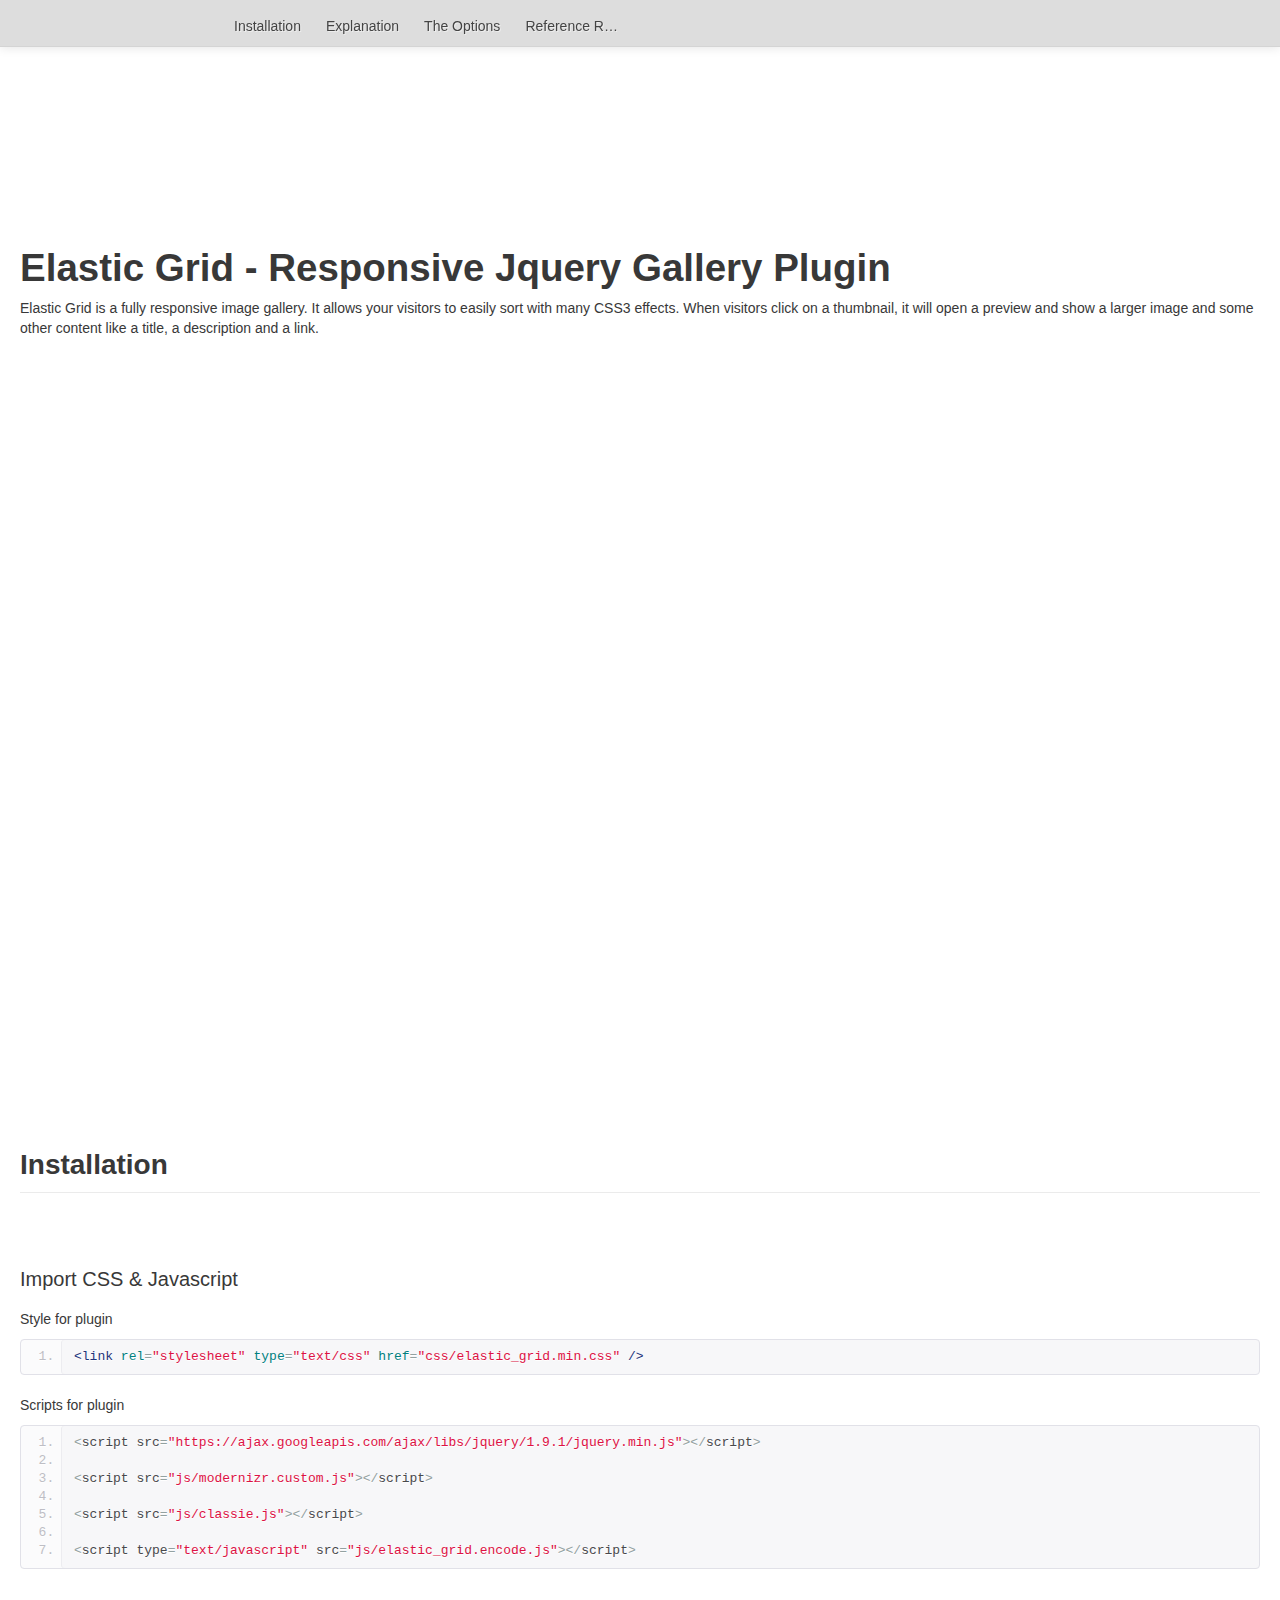
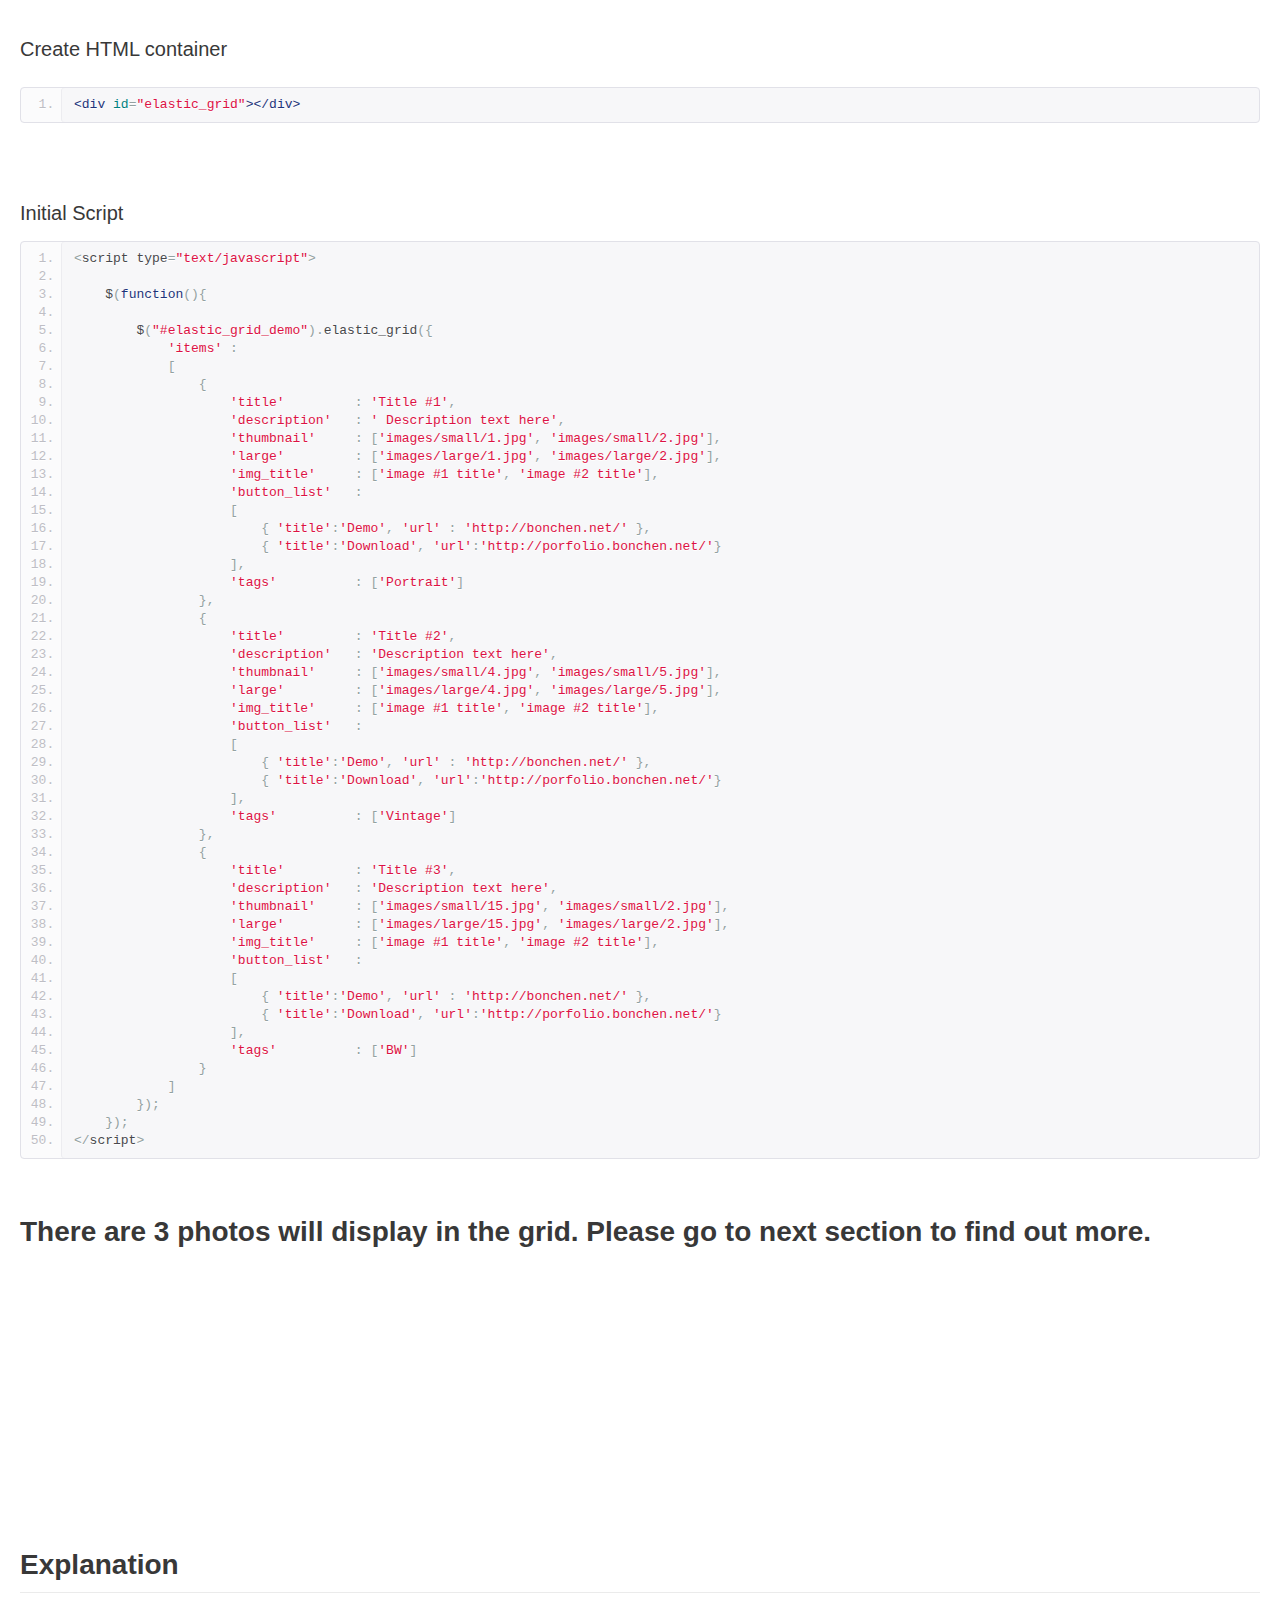
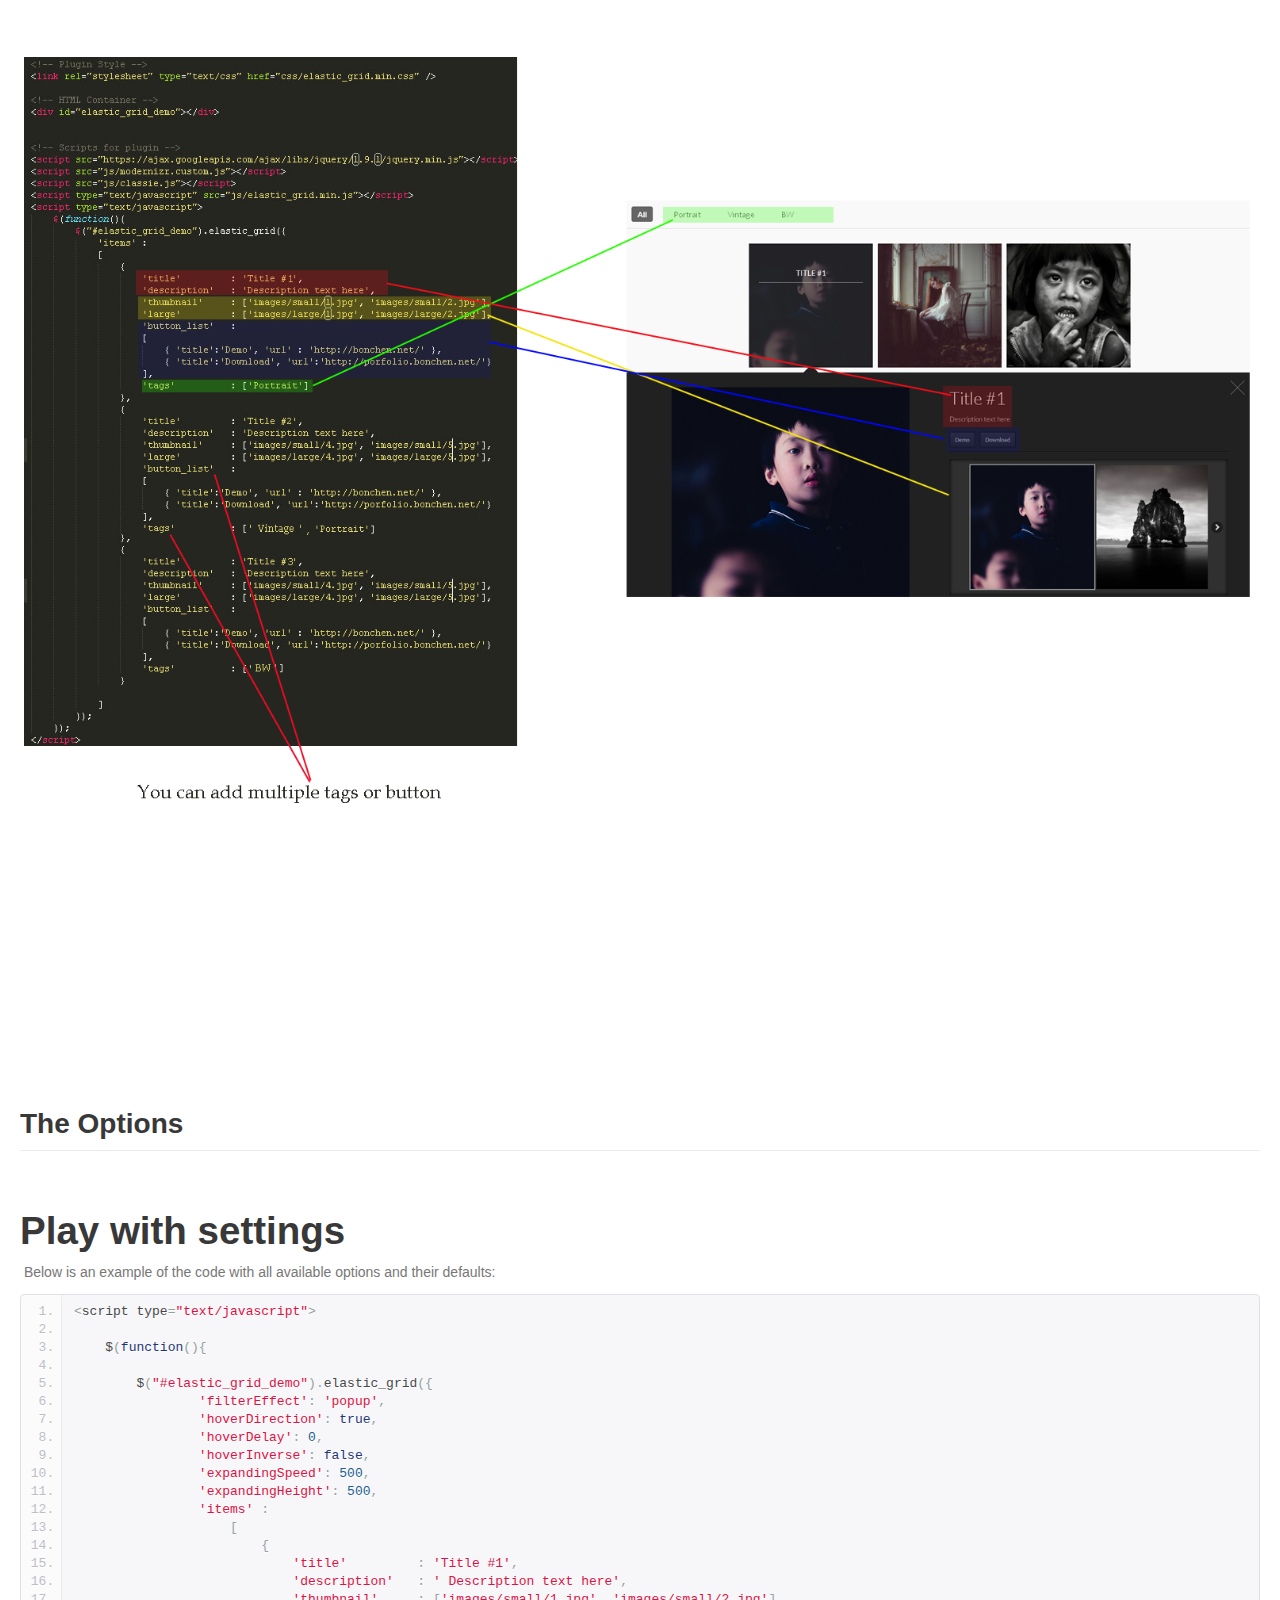
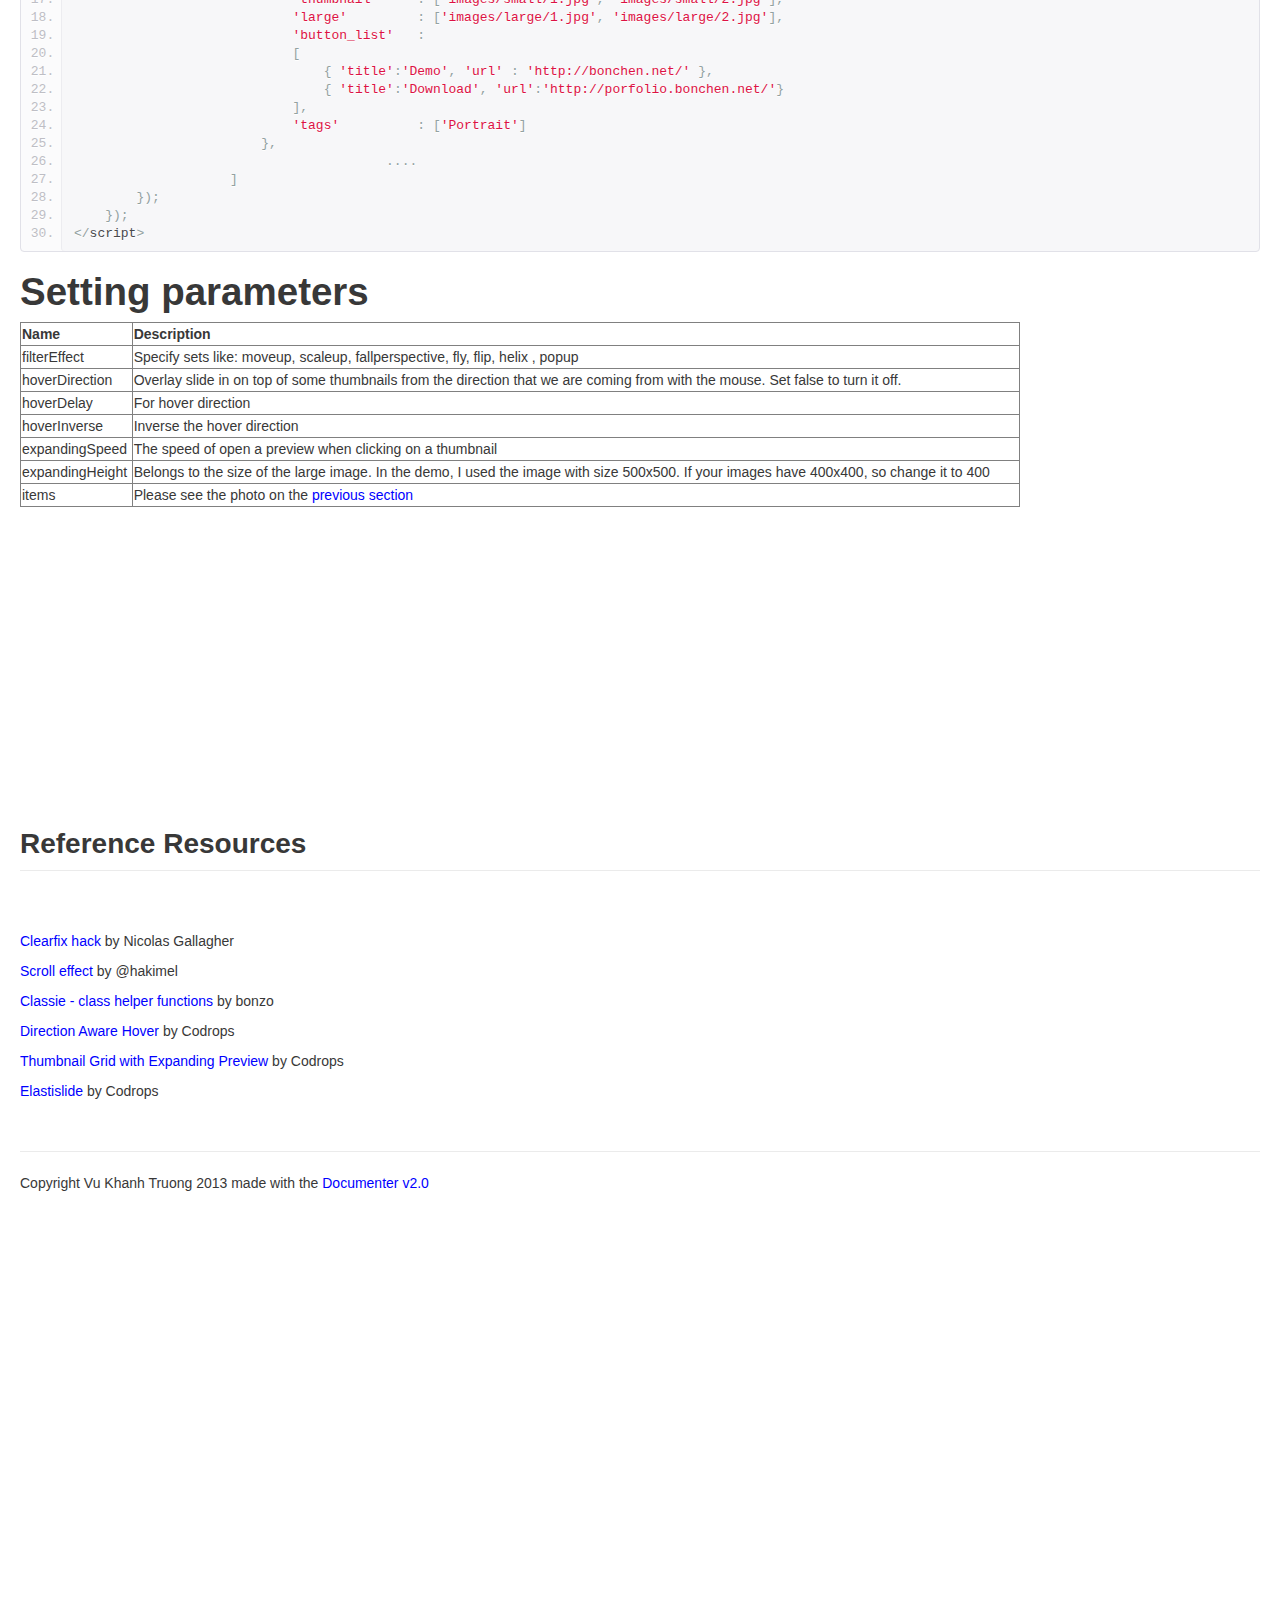
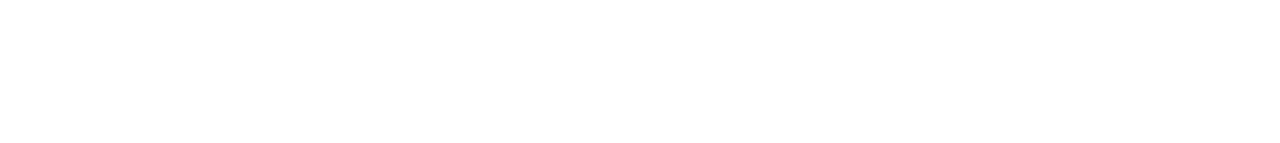
<file: Galary/documentation/index.html>
<!DOCTYPE html>
<html lang="en">
    <head>
    <meta charset="utf-8">
	<title>Elastic Grid - Responsive Jquery Gallery Plugin</title>
 	<meta name="description" content="Elastic Grid | Responsive Jquery Gallery Plugin">
	<meta name="author" content="Vu Khanh Truong">
	<meta name="copyright" content="Vu Khanh Truong">
	<meta name="generator" content="Documenter v2.0 http://rxa.li/documenter">
	<meta name="date" content="2013-09-09T00:00:00+02:00">

    <meta name="viewport" content="width=device-width, initial-scale=1.0, maximum-scale=1.0, minimum-scale=1.0">

    <link href="assets/css/bootstrap.css" rel="stylesheet">
    <link href="assets/js/google-code-prettify/prettify.css" rel="stylesheet">
    <link href="assets/css/bootstrap-responsive.css" rel="stylesheet">
    <link href="assets/css/documenter_style.css" rel="stylesheet">
    <!-- Le HTML5 shim, for IE6-8 support of HTML5 elements -->
    <!--[if lt IE 9]>
      <script src="//html5shim.googlecode.com/svn/trunk/html5.js"></script>
    <![endif]-->



	<style>
		html, body{background-color:#FFFFFF;color:#383838;}
		h1,h2,h3,h4,h5,h6{color:#383838;}
		section table{background-color:#FFFFFF;}
		::-moz-selection{background:#444444;color:#DDDDDD;}
		::selection{background:#444444;color:#DDDDDD;}
		a.brand{background-image:url();}
		a, a:hover, a:active{color:#0000FF;}
		hr{border-top:1px solid #EBEBEB;border-bottom:1px solid #FFFFFF;}
		div.navbar-inner, .navbar .nav li ul{background:#DDDDDD;color:#222222;}
		a.btn-navbar{background:#DDDDDD;color:#222222;}
		.navbar .nav li a{color:#222222;text-shadow:1px 1px 0px #EEEEEE;}
		.navbar .nav li a:hover, .navbar .nav li.active a{text-shadow:none;}
		div.navbar-inner ul{}
		.marketing-byline{color:#FFFFFF;}
		.navbar .nav > li a{color:#444444;}
		.navbar .nav > li a:hover, a.btn-navbar:hover{background:#444444;color:#DDDDDD;}
		.navbar .nav .active > a, .navbar .nav .active > a:hover, a.btn-navbar:active{background-color:#444444;color:#DDDDDD;}
		.navbar .nav li ul li a:hover{background:#444444;color:#DDDDDD;}
		.navbar .nav li ul li a:active{background:#444444;color:#DDDDDD;}
		.btn-primary {
			  background-image: -moz-linear-gradient(top, #0088CC, #0044CC);
			  background-image: -ms-linear-gradient(top, #0088CC, #0044CC);
			  background-image: -webkit-gradient(linear, 0 0, 0 0088CC%, from(#DDDDDD), to(#0044CC));
			  background-image: -webkit-linear-gradient(top, #0088CC, #0044CC);
			  background-image: -o-linear-gradient(top, #0088CC, #0044CC);
			  background-image: linear-gradient(top, #0088CC, #0044CC);
			  filter: progid:DXImageTransform.Microsoft.gradient(startColorstr='#0088CC', endColorstr='#0044CC', GradientType=0);
			  border-color: #0044CC #0044CC #bfbfbf;
			  color:#FFFFFF;
		}
		.btn-primary:hover,
		.btn-primary:active,
		.btn-primary.active,
		.btn-primary.disabled,
		.btn-primary[disabled] {
		  background-color: #0044CC;
		}
		#documenter_copyright{display:block !important;visibility:visible !important;}
	</style>



    </head>

<body class="documenter-project-elastic-grid" data-spy="scroll" id="top">

<!-- Documentation Navbar -->

<div class="navbar navbar-fixed-top">
	<div class="navbar-inner">
		<div class="container-fluid">
			<a class="btn btn-navbar" data-toggle="collapse" data-target=".nav-collapse"> <span class="icon-bar"></span> <span class="icon-bar"></span> <span class="icon-bar"></span> </a>
			<a class="brand" href="#">Elastic Grid - Responsive Jquery Gallery Plugin</a>
			<div class="nav-collapse">
			<ul class="nav">

			<li><a href="#installation" title="Installation">Installation</a></li>
			<li><a href="#explanation" title="Explanation">Explanation</a></li>
			<li><a href="#the_options" title="The Options">The Options</a></li>
			<li><a href="#reference_resources" title="Reference Resources">Reference Resources</a></li>

			</ul>
			</div>
		</div>
	</div>
</div> <!-- End of Navbar -->

<!-- Main Container Beginning -->

<div class="container-fluid" id="documenter_content">

	<div id="documenter-cover">
	<div class="masthead">
	    <h1>Elastic Grid - Responsive Jquery Gallery Plugin</h1>
		<p>Elastic Grid is a fully responsive image gallery. It allows your visitors to easily sort with many CSS3 effects. When visitors click on a thumbnail, it will open a preview and show a larger image and some other content like a title, a description and a link.</p>
	    <ul class="marketing-byline">

			<li>latest update: 09/9/2013</li>
			<li>by: Vu Khanh Truong</li>
			<li><a href=""></a></li>
		</ul>
<!-- 	    <p class="download-info">

		</p>
 -->
	</div> <!-- masthead -->
<!--
   <div id="intro">
    <p class="highlight hero-unit"></p>
   </div>  --><!-- intro -->

	</div>

  <section id="installation">
	<div class="page-header"><h3>Installation</h3><hr class="notop"></div>
<h1>
	<span style="color: rgb(56, 56, 56); font-family: Arial, verdana, arial, sans-serif; font-size: 20px; font-weight: 100;">Import CSS &amp; Javascript</span></h1>
<p>
	Style for plugin</p>
<pre class="prettyprint lang-css linenums">
&lt;link rel=&quot;stylesheet&quot; type=&quot;text/css&quot; href=&quot;css/elastic_grid.min.css&quot; /&gt;</pre>
<p>
	Scripts for plugin</p>
<pre class="prettyprint lang-js linenums">
&lt;script src=&quot;https://ajax.googleapis.com/ajax/libs/jquery/1.9.1/jquery.min.js&quot;&gt;&lt;/script&gt;

&lt;script src=&quot;js/modernizr.custom.js&quot;&gt;&lt;/script&gt;

&lt;script src=&quot;js/classie.js&quot;&gt;&lt;/script&gt;

&lt;script type=&quot;text/javascript&quot; src=&quot;js/elastic_grid.encode.js&quot;&gt;&lt;/script&gt;</pre>
<div>
	&nbsp;</div>
<div>
	&nbsp;</div>
<h1 style="margin: 0px 0px 18px; padding: 0px; border: 0px; outline: 0px; font-weight: 100; font-size: 20px; font-family: Arial, verdana, arial, sans-serif; vertical-align: baseline; color: rgb(56, 56, 56);">
	Create HTML container</h1>
<pre class="prettyprint lang-html linenums">
&lt;div id=&quot;elastic_grid&quot;&gt;&lt;/div&gt;</pre>
<p>
	&nbsp;</p>
<p>
	&nbsp;</p>
<p style="margin: 0px 0px 18px; padding: 0px; border: 0px; outline: 0px; font-weight: 100; font-size: 20px; font-family: Arial, verdana, arial, sans-serif; vertical-align: baseline; color: rgb(56, 56, 56);">
	Initial Script</p>
<pre class="prettyprint lang-js linenums">
&lt;script type=&quot;text/javascript&quot;&gt;

    $(function(){

        $(&quot;#elastic_grid_demo&quot;).elastic_grid({
            &#39;items&#39; :
            [
                {
                    &#39;title&#39;         : &#39;Title #1&#39;,
                    &#39;description&#39;   : &#39; Description text here&#39;,
                    &#39;thumbnail&#39;     : [&#39;images/small/1.jpg&#39;, &#39;images/small/2.jpg&#39;],
                    &#39;large&#39;         : [&#39;images/large/1.jpg&#39;, &#39;images/large/2.jpg&#39;],
                    &#39;img_title&#39;     : [&#39;image #1 title&#39;, &#39;image #2 title&#39;],
                    &#39;button_list&#39;   :
                    [
                        { &#39;title&#39;:&#39;Demo&#39;, &#39;url&#39; : &#39;http://bonchen.net/&#39; },
                        { &#39;title&#39;:&#39;Download&#39;, &#39;url&#39;:&#39;http://porfolio.bonchen.net/&#39;}
                    ],
                    &#39;tags&#39;          : [&#39;Portrait&#39;]
                },
                {
                    &#39;title&#39;         : &#39;Title #2&#39;,
                    &#39;description&#39;   : &#39;Description text here&#39;,
                    &#39;thumbnail&#39;     : [&#39;images/small/4.jpg&#39;, &#39;images/small/5.jpg&#39;],
                    &#39;large&#39;         : [&#39;images/large/4.jpg&#39;, &#39;images/large/5.jpg&#39;],
                    &#39;img_title&#39;     : [&#39;image #1 title&#39;, &#39;image #2 title&#39;],
                    &#39;button_list&#39;   :
                    [
                        { &#39;title&#39;:&#39;Demo&#39;, &#39;url&#39; : &#39;http://bonchen.net/&#39; },
                        { &#39;title&#39;:&#39;Download&#39;, &#39;url&#39;:&#39;http://porfolio.bonchen.net/&#39;}
                    ],
                    &#39;tags&#39;          : [&#39;Vintage&#39;]
                },
                {
                    &#39;title&#39;         : &#39;Title #3&#39;,
                    &#39;description&#39;   : &#39;Description text here&#39;,
                    &#39;thumbnail&#39;     : [&#39;images/small/15.jpg&#39;, &#39;images/small/2.jpg&#39;],
                    &#39;large&#39;         : [&#39;images/large/15.jpg&#39;, &#39;images/large/2.jpg&#39;],
                    &#39;img_title&#39;     : [&#39;image #1 title&#39;, &#39;image #2 title&#39;],
                    &#39;button_list&#39;   :
                    [
                        { &#39;title&#39;:&#39;Demo&#39;, &#39;url&#39; : &#39;http://bonchen.net/&#39; },
                        { &#39;title&#39;:&#39;Download&#39;, &#39;url&#39;:&#39;http://porfolio.bonchen.net/&#39;}
                    ],
                    &#39;tags&#39;          : [&#39;BW&#39;]
                }
            ]
        });
    });
&lt;/script&gt;</pre>
<h3>
	There are 3 photos will display in the grid. Please go to next section to find out more.</h3>
</section>
<section id="explanation">
	<div class="page-header"><h3>Explanation</h3><hr class="notop"></div>
<p>
	<img alt="" src="assets/images/explanation.png"></p>
</section>
<section id="the_options">
	<div class="page-header"><h3>The Options</h3><hr class="notop"></div>
<h1>
	Play with settings</h1>
<p>
	<span style="color: rgb(119, 119, 119); font-family: Helvetica, Arial, Helvetica, sans-serif; font-size: 14px; line-height: 22.390625px;">&nbsp;Below is an example of the code with all available options and their defaults:</span></p>
<pre class="prettyprint lang-js linenums">
&lt;script type=&quot;text/javascript&quot;&gt;

    $(function(){

        $(&quot;#elastic_grid_demo&quot;).elastic_grid({
	        &#39;filterEffect&#39;: &#39;popup&#39;,
	        &#39;hoverDirection&#39;: true,
	        &#39;hoverDelay&#39;: 0,
	        &#39;hoverInverse&#39;: false,
	        &#39;expandingSpeed&#39;: 500,
	        &#39;expandingHeight&#39;: 500,
                &#39;items&#39; :
	            [
	                {
	                    &#39;title&#39;         : &#39;Title #1&#39;,
	                    &#39;description&#39;   : &#39; Description text here&#39;,
	                    &#39;thumbnail&#39;     : [&#39;images/small/1.jpg&#39;, &#39;images/small/2.jpg&#39;],
	                    &#39;large&#39;         : [&#39;images/large/1.jpg&#39;, &#39;images/large/2.jpg&#39;],
	                    &#39;button_list&#39;   :
	                    [
	                        { &#39;title&#39;:&#39;Demo&#39;, &#39;url&#39; : &#39;http://bonchen.net/&#39; },
	                        { &#39;title&#39;:&#39;Download&#39;, &#39;url&#39;:&#39;http://porfolio.bonchen.net/&#39;}
	                    ],
	                    &#39;tags&#39;          : [&#39;Portrait&#39;]
	                },
					....
	            ]
        });
    });
&lt;/script&gt;</pre>

<h1>
	Setting parameters</h1>
<table border="1" cellpadding="1" cellspacing="1" style="width: 1000px;">
	<tbody>
		<tr>
			<td>
				<strong>Name</strong></td>
			<td>
				<strong>Description</strong></td>
		</tr>
		<tr>
			<td>
				filterEffect</td>
			<td>
				Specify sets like:&nbsp;moveup, scaleup, fallperspective, fly, flip, helix , popup</td>
		</tr>
		<tr>
			<td>
				hoverDirection</td>
			<td>
				Overlay slide in on top of some thumbnails from the direction that we are coming from with the mouse. Set false to turn it off.</td>
		</tr>
		<tr>
			<td>
				hoverDelay</td>
			<td>
				For hover direction</td>
		</tr>
		<tr>
			<td>
				hoverInverse</td>
			<td>
				Inverse the hover direction</td>
		</tr>
		<tr>
			<td>
				expandingSpeed</td>
			<td>
				The speed of open a preview when clicking on a thumbnail</td>
		</tr>
		<tr>
			<td>
				expandingHeight</td>
			<td>
				Belongs to the size of the large image. In the demo, I used the image with size 500x500. If your images have 400x400, so change it to 400</td>
		</tr>
		<tr>
			<td>
				items</td>
			<td>
				Please see the photo on the <a href="#explanation" title="Explanation">previous section</a></td>
		</tr>
	</tbody>
</table>
<p>
	&nbsp;</p>
</section>
<section id="reference_resources">
	<div class="page-header"><h3>Reference Resources</h3><hr class="notop"></div>
<p>
	<a href="http://nicolasgallagher.com/micro-clearfix-hack/">Clearfix hack</a> by Nicolas Gallagher</p>
<p>	<a href="http://lab.hakim.se/scroll-effects/">Scroll effect </a>by @hakimel</p>
<p>	<a href="https://github.com/ded/bonzo">Classie - class helper functions </a>by bonzo</p>
<p>
	<a href="http://tympanus.net/codrops/2012/04/09/direction-aware-hover-effect-with-css3-and-jquery/">Direction Aware Hover</a> by Codrops</p>
<p>
	<a href="http://tympanus.net/codrops/2013/03/19/thumbnail-grid-with-expanding-preview/">Thumbnail Grid with Expanding Preview</a> by Codrops</p>
<p>
	<a href="http://tympanus.net/codrops/2011/09/12/elastislide-responsive-carousel/">Elastislide</a> by Codrops</p>
<p>
	&nbsp;</p>
</section>



    <hr />

<footer>
    <p>Copyright Vu Khanh Truong 2013 made with the <a href="http://rxa.li/documenter">Documenter v2.0</a></p>
</footer>

</div><!-- /container -->

<!-- Le javascript
    ================================================== -->
<!-- Placed at the end of the document so the pages load faster -->
<script>document.createElement('section');var duration='500',easing='swing';</script>
<script src="assets/js/jquery.js"></script>
<script src="assets/js/jquery.scrollTo.js"></script>
<script src="assets/js/jquery.easing.js"></script>
<script src="assets/js/scripts.js"></script>
<script src="assets/js/google-code-prettify/prettify.js"></script>
<script src="assets/js/bootstrap-min.js"></script>
</body>
</html>
</file>
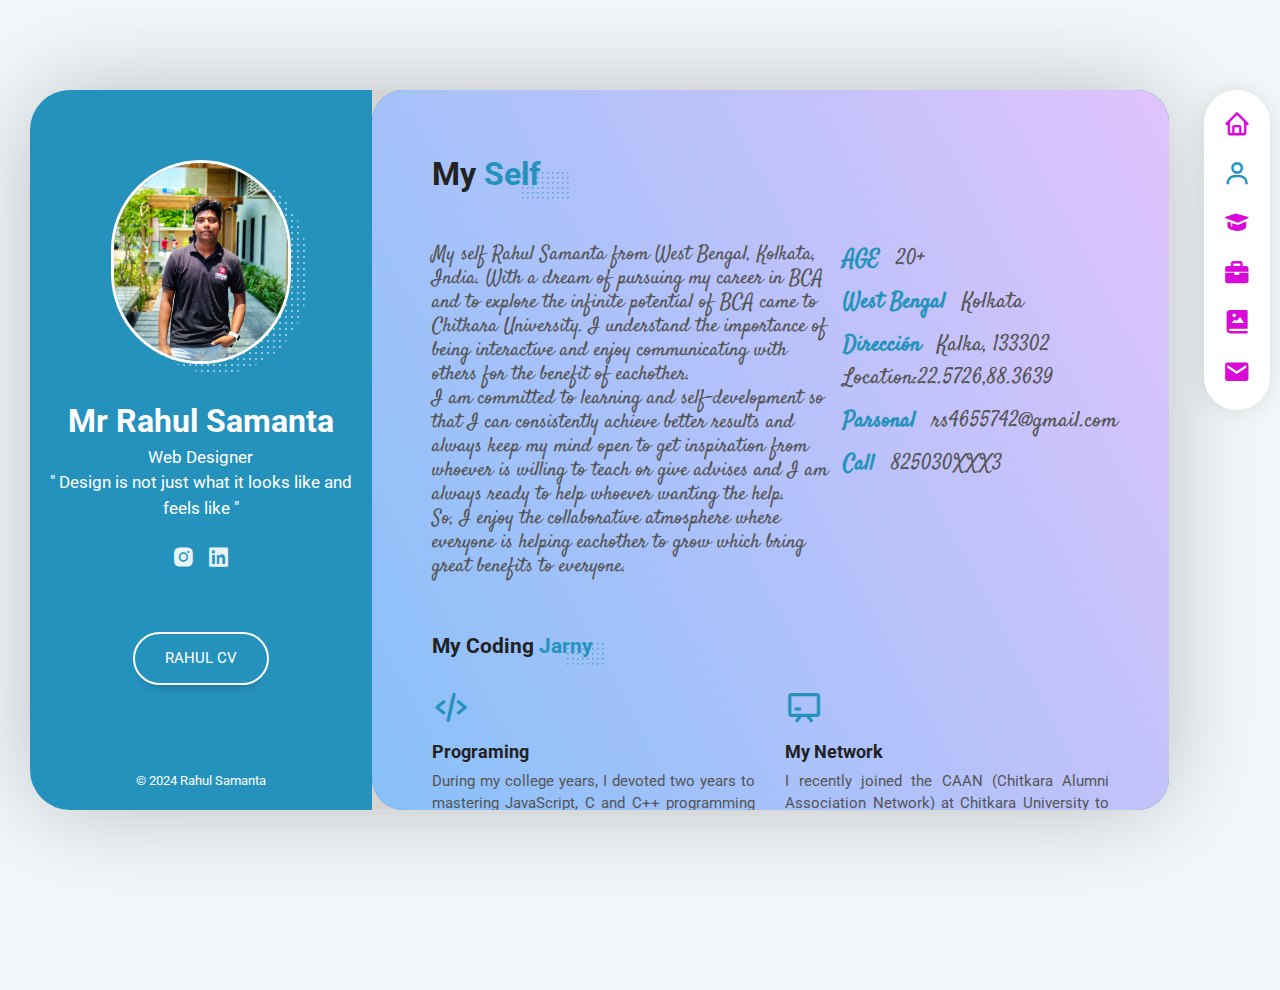
<file: about.html>
<!DOCTYPE html>
<html lang="es">
<head>
    <meta charset="UTF-8">
    <meta name="viewport" content="width=device-width, initial-scale=1.0" maximun-scale="1">
    <title>My Self</title>
    <link rel="stylesheet" href="assets/css/reset.css">
    <link href="https://fonts.googleapis.com/css2?family=Roboto:ital,wght@0,100;0,300;0,400;0,500;0,700;0,900;1,100;1,300;1,400;1,500;1,700;1,900&display=swap" rel="stylesheet">  
    <link rel="stylesheet" href="https://unpkg.com/boxicons@latest/css/boxicons.min.css">
    <link rel="stylesheet" href="assets/css/style.css"> 
    <link rel="stylesheet" href="assets/css/responsive.css">
    <script src="assets/js/menu.js" defer></script>
</head>
<body>

    <!-- Layout Principal -->
    <div class="layout">

        <!-- Barra lateral -->
        <aside class="layout__aside">

            <section class="aside__user-info">

                <!-- Informacion general -->
                <div class="user-info__general">
                    <div class="user-info__container-img">
                        <img src="assets/img/rahul.jpeg" alt="foto de perfil" class="user-info__img">
                    </div>

                    <h2 class="user-info__name">Mr Rahul Samanta</h2>
                    <h4 class="user-info__job">Web Designer</h4>
                    <h4 class="user-info__job">" Design is not just what it looks like and feels like "</h4>
                </div>

                <!-- Menu de navegacion -->
                <nav class="layout__menu">
                    <ul class="menu__list">

                        <li class="menu__option">
                            <a href="index.html" class="menu__link">
                                <i class='bx bx-home menu__icon'></i>
                                <span class="menu__overlay">Home</span>
                            </a>
                        </li>

                        <li class="menu__option">
                            <a href="about.html" class="menu__link menu__link--active">
                                <i class='bx bx-user menu__icon'></i>
                                <span class="menu__overlay">My Self</span>
                            </a>
                        </li>

                        <li class="menu__option">
                            <a href="estudios.html" class="menu__link">
                                <i class='bx bxs-graduation menu__icon' ></i>
                                <span class="menu__overlay">Curriculum</span>
                            </a>
                        </li>

                        <li class="menu__option">
                            <a href="portafolio.html" class="menu__link">
                                <i class='bx bxs-briefcase menu__icon'></i>
                                <span class="menu__overlay">Portfolio</span>
                            </a>
                        </li>

                        <li class="menu__option">
                            <a href="al/index.html" class="menu__link">
                                <i class='bx bxs-photo-album menu__icon' ></i>
                                <span class="menu__overlay">Albums</span>
                            </a>
                        </li>

                        <li class="menu__option">
                            <a href="contacto.html" class="menu__link">
                                <i class='bx bxs-envelope menu__icon' ></i>
                                <span class="menu__overlay">Contacto</span>
                            </a>
                        </li>

                    </ul>
                </nav>

                <!-- Links a redes sociales -->
                <div class="user-info__links">

                    <ul class="links__social">
                        
                        <!-- <li class="social__option">
                            <a href="#" class="social__link">
                                <i class='social__icon bx bxl-youtube' ></i>
                            </a>
                        </li> -->

                        <li class="social__option">
                            <a href="#" class="social__link">
                                <i class='social__icon bx bxl-instagram-alt'></i>
                            </a>
                        </li>

                        <li class="social__option">
                            <a href="https://www.linkedin.com/in/rahul-samanta-116572275/" class="social__link">
                                <i class='bx bxl-linkedin-square social__icon' ></i>
                            </a>
                        </li>

                    </ul>

                </div>

                <!-- Boton de CV -->
                <div class="user-info__buttons">
                    <a href="#" class="user-info__btn">RAHUL CV</a>
                </div>

                <!-- Pie de pagina  -->
                <footer class="user-info__footer">
                    &copy; 2024 Rahul Samanta
                </footer>
            </section>

        </aside>

        <div class="layout__menu-toggle">
            <i class='bx bx-menu menu-toggle__icon' ></i>
            <i class='bx bx-menu-alt-right menu-toggle__icon'></i>
        </div>

        <!-- Contenido principal -->
        <main class="layout__content">

            <section class="content__pages content__about">
                <!-- Cambia contenido cada pagina -->

                <header class="about__header">
                    <h1 class="about__title">My <span class="title__color">Self</span></h1>
                </header>

                <section class="about__personal-info">

                    <article class="personal-info__bio">
                        <p class="personal-info__description">
                            My self Rahul Samanta</b> from West Bengal, Kolkata, India.
                                With a dream of pursuing my career in BCA and
                                to explore the infinite potential of BCA came
                                to Chitkara University.
                                I understand the importance of being interactive and enjoy communicating with others for the
                                benefit of eachother.<br />
    
                                I am committed to learning and self-development so that I can consistently achieve better
                                results and always keep my mind open to get inspiration from whoever is willing to teach or
                                give advises and I am always ready to help whoever wanting the help.<br />
                                So, I enjoy the collaborative atmosphere where everyone is helping eachother to grow which
                                bring great benefits to everyone.
                        </p>
                    </article>

                    <div class="personal-info__data">
                        <ul class="personal-info__list">
                            <li class="personal-info__option">
                                <span class="personal-info__title">AGE</span>
                                <span class="personal-value">20+</span>
                            </li>

                            <li class="personal-info__option">
                                <span class="personal-info__title">West Bengal</span>
                                <span class="personal-value">Kolkata</span>
                            </li>

                            <li class="personal-info__option">
                                <span class="personal-info__title">Dirección</span>
                                <span class="personal-value">Kalka, 133302 Location:22.5726,88.3639</span>
                            </li>

                            <li class="personal-info__option">
                                <span class="personal-info__title">Parsonal</span>
                                <span class="personal-value">rs4655742@gmail.com</span>
                            </li>

                            <li class="personal-info__option">
                                <span class="personal-info__title">Call</span>
                                <span class="personal-value">825030XXX3</span>
                            </li>
                        </ul>
                    </div>

                </section>

                <section class="about__services">
                    <header class="services__header">
                        <h2 class="services__title">
                            My Coding <span class="title__color">Jarny</span>
                        </h2>
                    </header>

                    <div class="services__container">

                        <article class="services__service">
                            <div class="service__icon">
                                <i class='service__real-icon bx bx-code-alt'></i>
                            </div>

                            <div class="service__content">
                                <h4 class="service__title">Programing</h4>
                                <p class="service__description">
                                    During my college years, I devoted two years to mastering JavaScript, C and C++ programming languages.I delved into these languages,honing my skills and gaining a solid understanding of their functionalities.This experience has equipped me with a strong foundation in software development, problem-solving, and algorithm implementation.
                                </p>
                            </div>
                        </article>

                        <article class="services__service">
                            <div class="service__icon">
                                <i class='service__real-icon bx bx-chalkboard'></i>
                            </div>

                            <div class="service__content">
                                <h4 class="service__title">My Network</h4>
                                <p class="service__description">
                                    I recently joined the CAAN (Chitkara Alumni Association Network) at Chitkara University to stay connected with the vibrant community of alumni. This membership offers me the opportunity to network, engage with fellow graduates, and stay updated on various career and academic developments within the Chitkara University alumni network.
                                </p>
                            </div>
                        </article>

                        <article class="services__service">
                            <div class="service__icon">
                                <i class='service__real-icon bx bx-laptop'></i>
                            </div>

                            <div class="service__content">
                                <h4 class="service__title">Web Design</h4>
                                <p class="service__description">
                                    During my time at Chitkara University, I dedicated two years to mastering HTML, CSS, jQuery, and Bootstrap. This hands-on experience allowed me to create responsive and dynamic web designs. I gained a comprehensive understanding of front-end development, enabling me to craft visually appealing and user-friendly web interfaces.
                                </p>
                            </div>
                        </article>

                        <article class="services__service">
                            <div class="service__icon">
                                <i class='service__real-icon bx bx-group' ></i>
                            </div>

                            <div class="service__content">
                                <h4 class="service__title">My Hobby</h4>
                                <p class="service__description">
                                    Passionate about web development, photography, and utilizing ShareMarkate. Turning hobbies into skills,capturing moments,crafting websites,and optimizing business with ShareMarkate a perfect blend of creativity, technology, and entrepreneurial spirit.
                                </p>
                            </div>
                        </article>

                    </div>

                </section>

                <section class="about__company">

                    <header class="company__header">
                        <h2 class="services__title">
                            My Daily <span class="title__color">Solving & Courses</span>
                        </h2>
                    </header>

                    <div class="company__container">

                        <article class="company__item">
                            <a href="https://www.codingninjas.com/studio/profile/Mr_rahul_Samant" class="company__link">
                                <img src="assets/img/coding ninga.jpeg" alt="" class="company__img">
                            </a>
                        </article>

                        <article class="company__item">
                            <a href="https://www.hackerrank.com/profile/rs4655742" class="company__link">
                                <img src="assets/img/hackerrank.png" alt="" class="company__img">
                            </a>
                        </article>

                        <article class="company__item">
                            <a href="https://leetcode.com/Rahul_Samanta82/" class="company__link">
                                <img src="assets/img/LeetCode.png" alt="" class="company__img">
                            </a>
                        </article>

                        <article class="company__item">
                            <a href="https://www.codechef.com/users/rahulsamant82" class="company__link">
                                <img src="assets/img/code chap.png" alt="" class="company__img">
                            </a>
                        </article>
        
                    </div>

                    <div class="company__container">
                        <article class="company__item">
                            <a href="https://www.hackerearth.com/@rs4655742" class="company__link">
                                <img src="assets/img/hackerearth.png" alt="" class="company__img">
                            </a>
                        </article>

                        <article class="company__item">
                            <a href="https://auth.geeksforgeeks.org/user/rs795pfps/practice" class="company__link">
                                <img src="assets/img/gfg1.png" alt="" class="company__img">
                            </a>
                        </article>
                        <article class="company__item">
                            <a href="https://hacktoberfest.com/profile/" class="company__link">
                                <img src="assets/img/Hacktoberfest1-removebg-preview.png" alt="" class="company__img">
                            </a>
                        </article>
                    </article>
                    <article class="company__item">
                        <a href="https://codeforces.com/profile/rahulsamanta82" class="company__link">
                            <img src="assets/img/code force.jpg" alt="" class="company__img">
                        </a>
                    </article>
                    </div>
                </section>

            </section>

        </main>
    </div>

</body>
</html>
</file>
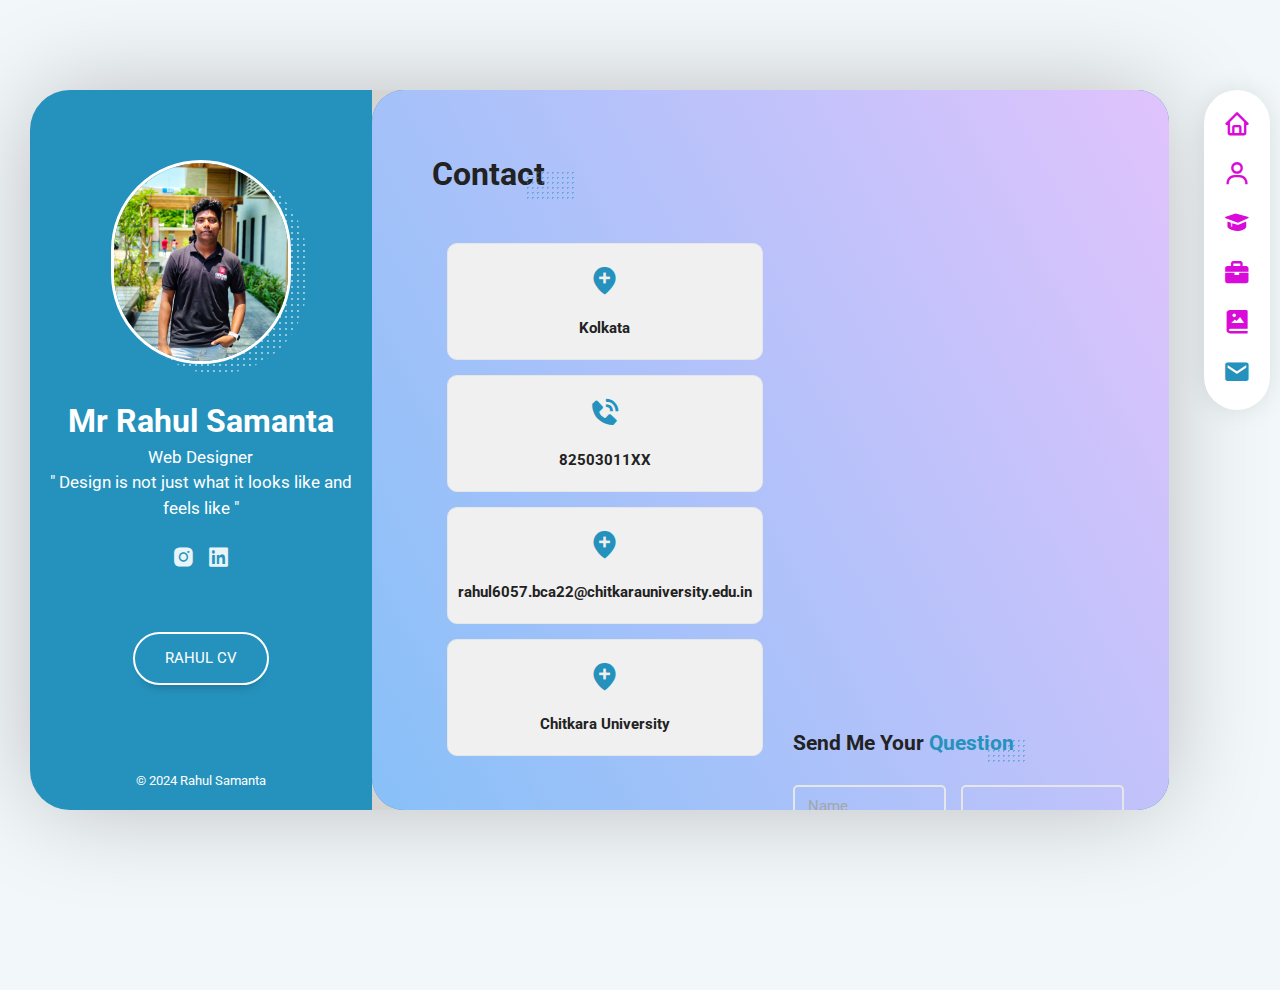
<file: contacto.html>
<!DOCTYPE html>
<html lang="es">
<head>
    <meta charset="UTF-8">
    <meta name="viewport" content="width=device-width, initial-scale=1.0" maximun-scale="1">
    <title>Contacto</title>
    <link rel="stylesheet" href="assets/css/reset.css">
    <link href="https://fonts.googleapis.com/css2?family=Roboto:ital,wght@0,100;0,300;0,400;0,500;0,700;0,900;1,100;1,300;1,400;1,500;1,700;1,900&display=swap" rel="stylesheet">  
    <link rel="stylesheet" href="https://unpkg.com/boxicons@latest/css/boxicons.min.css"> 
    <link rel="stylesheet" href="assets/css/style.css">
    <link rel="stylesheet" href="assets/css/loader.css">
    <link rel="stylesheet" href="assets/css/responsive.css">
    <script src="assets/js/main.js" defer></script>
    <script src="assets/js/menu.js" defer></script>
</head>
<body>

    <!-- Layout Principal -->
    <div class="layout">

        <!-- Barra lateral -->
        <aside class="layout__aside">

            <section class="aside__user-info">

                <!-- Informacion general -->
                <div class="user-info__general">
                    <div class="user-info__container-img">
                        <img src="assets/img/rahul.jpeg" alt="foto de perfil" class="user-info__img">
                    </div>

                    <h2 class="user-info__name">Mr Rahul Samanta </h2>
                    <h4 class="user-info__job">Web Designer</h4>
                    <h4 class="user-info__job">" Design is not just what it looks like and feels like "</h4>
                </div>

                <!-- Menu de navegacion -->
                <nav class="layout__menu">
                    <ul class="menu__list">

                        <li class="menu__option">
                            <a href="index.html" class="menu__link">
                                <i class='bx bx-home menu__icon'></i>
                                <span class="menu__overlay">Home</span>
                            </a>
                        </li>

                        <li class="menu__option">
                            <a href="about.html" class="menu__link">
                                <i class='bx bx-user menu__icon'></i>
                                <span class="menu__overlay">My Self</span>
                            </a>
                        </li>

                        <li class="menu__option">
                            <a href="estudios.html" class="menu__link">
                                <i class='bx bxs-graduation menu__icon' ></i>
                                <span class="menu__overlay">Curriculum</span>
                            </a>
                        </li>

                        <li class="menu__option">
                            <a href="portafolio.html" class="menu__link">
                                <i class='bx bxs-briefcase menu__icon'></i>
                                <span class="menu__overlay">Portfolio</span>
                            </a>
                        </li>

                        <li class="menu__option">
                            <a href="al/index.html" class="menu__link">
                                <i class='bx bxs-photo-album menu__icon' ></i>
                                <span class="menu__overlay">Albums</span>
                            </a>
                        </li>

                        <li class="menu__option">
                            <a href="contacto.html" class="menu__link menu__link--active">
                                <i class='bx bxs-envelope menu__icon' ></i>
                                <span class="menu__overlay">Contacto</span>
                            </a>
                        </li>

                    </ul>
                </nav>

                <!-- Links a redes sociales -->
                <div class="user-info__links">

                    <ul class="links__social">
                        
                        <!-- <li class="social__option">
                            <a href="#" class="social__link">
                                <i class='social__icon bx bxl-youtube' ></i>
                            </a>
                        </li> -->

                        <li class="social__option">
                            <a href="#" class="social__link">
                                <i class='social__icon bx bxl-instagram-alt' ></i>
                            </a>
                        </li>

                        <li class="social__option">
                            <a href="https://www.linkedin.com/in/rahul-samanta-116572275/" class="social__link">
                                <i class='bx bxl-linkedin-square social__icon' ></i>
                            </a>
                        </li>

                    </ul>

                </div>

                <!-- Boton de CV -->
                <div class="user-info__buttons">
                    <a href="#" class="user-info__btn">RAHUL CV</a>
                </div>

                <!-- Pie de pagina  -->
                <footer class="user-info__footer">
                    &copy; 2024 Rahul Samanta
                </footer>
            </section>

        </aside>

        <div class="layout__menu-toggle">
            <i class='bx bx-menu menu-toggle__icon' ></i>
            <i class='bx bx-menu-alt-right menu-toggle__icon'></i>
        </div>

        <!-- Contenido principal -->
        <main class="layout__content">

            <section class="content__pages content__contact">
                <!-- Cambia contenido cada pagina -->

                <header class="contact__header">
                    <h1 class="contact__title">Contact</h1>
                </header>

                <div class="contact__container">

                    <section class="contact__info">

                        <div class="contact__data">
                            <i class='contact__icon bx bxs-location-plus'></i>
                            <!-- <i class='contact__icon bx bxs-material-symbols:location-away-outline'></i> -->
                            <h2 class="contact__subtitle">Kolkata</h2>
                        </div>
                        
                        <div class="contact__data">
                            <i class='contact__icon bx bxs-phone-call'></i>
                            <h2 class="contact__subtitle">82503011XX</h2>
                        </div>

                        <div class="contact__data">
                            <i class='contact__icon bx bxs-location-plus'></i>
                            
                            <h2 class="contact__subtitle">rahul6057.bca22@chitkarauniversity.edu.in</h2>
                        </div>

                        <div class="contact__data">
                            <i class='contact__icon bx bxs-location-plus'></i>
                            <h2 class="contact__subtitle">Chitkara University</h2>
                        </div>

                    </section>

                    <section class="contact__form-box">

                        <div class="contact__map" id="load-iframe-map">   
                            <span class="loader"></span>
                        </div>

                            <header class="contact__form-header">
                                <h3 class="form-header__subtitle">Send Me Your <span class="subtitle__color">Question</span></h3>
                            </header>

                            <form action="" class="contact__form">
                                <div class="form__container">

                                    <section class="form__left">
                                        <div class="form__group">
                                            <input type="text" class="form__input" name="name" required placeholder="Nombre...">
                                            <label for="name" class="form__label">Name</label>
                                        </div>

                                        <div class="form__group">
                                            <input type="email" class="form__input" name="email" required placeholder="ejemplo@algo.com">
                                            <label for="name" class="form__label">Email</label>
                                        </div>

                                        <div class="form__group form__group--textarea">
                                            <input type="text" class="form__input" name="subject" required placeholder="Asunto...">
                                            <label for="subject" class="form__label">Mobile</label>

                                            <input type="submit" class="form__btn" value="Send"/>

                                        </div>
                                    </section>

                                    <section class="form__right">

                                        <textarea class="form__input form__input--textarea" name="message" required placeholder="Mensaje"></textarea>
                                        <label for="message" class="form__label">
                                        </label>
                                        
                                    </section>

                                </div>

                            </form>

                    </section>

                </div>

                </section>

            </section>

        </main>
    </div>


</body>
</html>
</file>
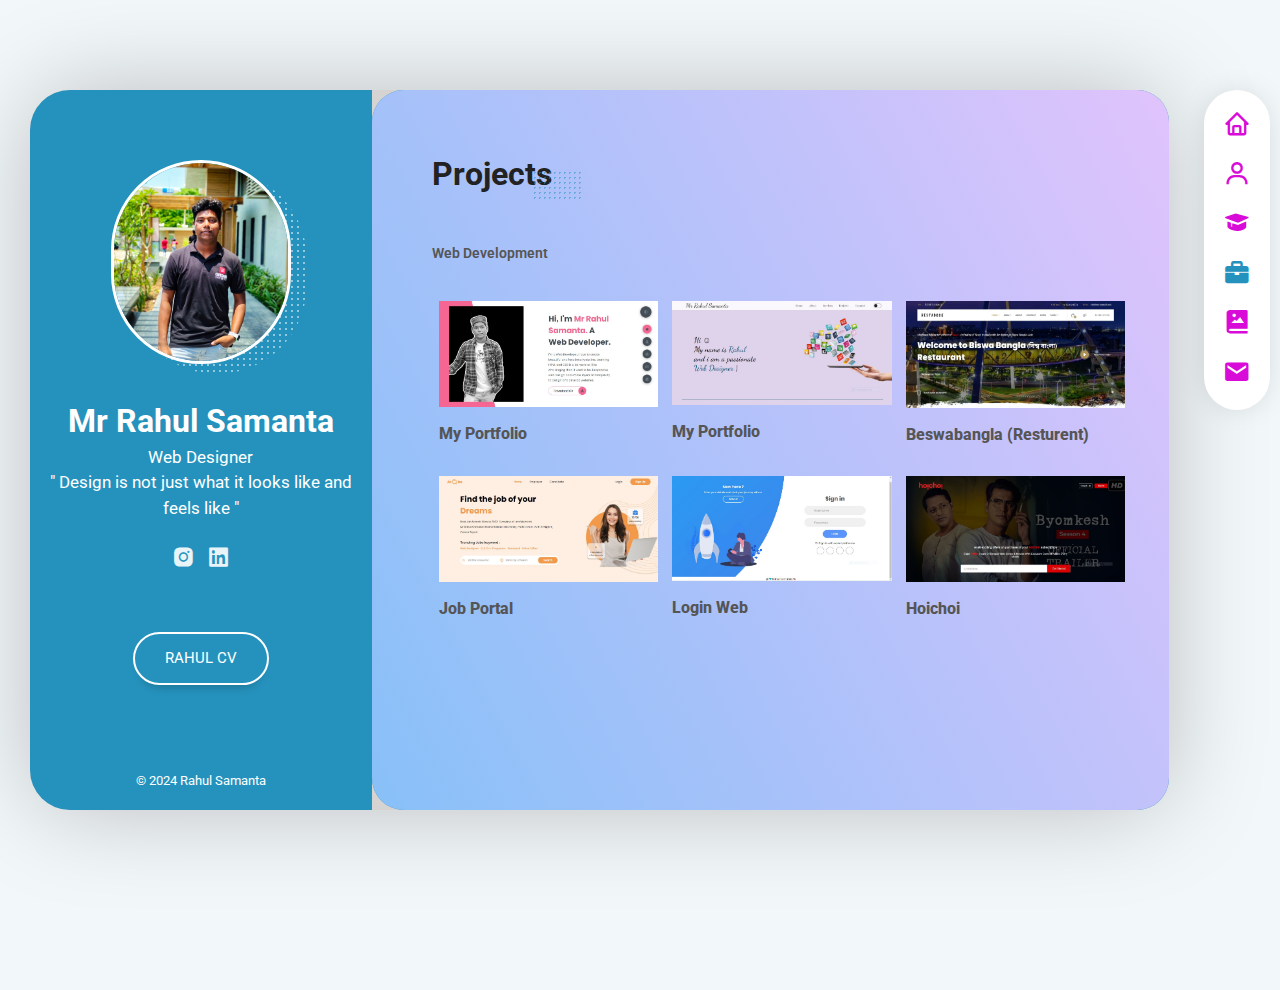
<file: portafolio.html>
<!DOCTYPE html>
<html lang="es">
<head>
    <meta charset="UTF-8">
    <meta name="viewport" content="width=device-width, initial-scale=1.0" maximun-scale="1">
    <title>Portfolio</title>
    <link rel="stylesheet" href="assets/css/reset.css">
    <link href="https://fonts.googleapis.com/css2?family=Roboto:ital,wght@0,100;0,300;0,400;0,500;0,700;0,900;1,100;1,300;1,400;1,500;1,700;1,900&display=swap" rel="stylesheet">  
    <link rel="stylesheet" href="https://unpkg.com/boxicons@latest/css/boxicons.min.css"> 
    <link rel="stylesheet" href="assets/css/style.css">
    <link rel="stylesheet" href="assets/css/responsive.css">
    <script src="assets/js/menu.js" defer></script>
</head>
<body>

    <!-- Layout Principal -->
    <div class="layout">

        <!-- Barra lateral -->
        <aside class="layout__aside">

            <section class="aside__user-info">

                <!-- Informacion general -->
                <div class="user-info__general">
                    <div class="user-info__container-img">
                        <img src="assets/img/rahul.jpeg" alt="foto de perfil" class="user-info__img">
                    </div>

                    <h2 class="user-info__name">Mr Rahul Samanta </h2>
                    <h4 class="user-info__job">Web Designer</h4>
                    <h4 class="user-info__job">" Design is not just what it looks like and feels like "</h4>
                </div>

                <!-- Menu de navegacion -->
                <nav class="layout__menu">
                    <ul class="menu__list">

                        <li class="menu__option">
                            <a href="index.html" class="menu__link">
                                <i class='bx bx-home menu__icon'></i>
                                <span class="menu__overlay">Home</span>
                            </a>
                        </li>

                        <li class="menu__option">
                            <a href="about.html" class="menu__link">
                                <i class='bx bx-user menu__icon'></i>
                                <span class="menu__overlay">My Self</span>
                            </a>
                        </li>

                        <li class="menu__option">
                            <a href="estudios.html" class="menu__link">
                                <i class='bx bxs-graduation menu__icon' ></i>
                                <span class="menu__overlay">Curriculum</span>
                            </a>
                        </li>

                        <li class="menu__option">
                            <a href="portafolio.html" class="menu__link menu__link--active">
                                <i class='bx bxs-briefcase menu__icon'></i>
                                <span class="menu__overlay">Portfolio</span>
                            </a>
                        </li>

                        <li class="menu__option">
                            <a href="al/index.html" class="menu__link">
                                <i class='bx bxs-photo-album menu__icon' ></i>
                                <span class="menu__overlay">Albums</span>
                            </a>
                        </li>

                        <li class="menu__option">
                            <a href="contacto.html" class="menu__link">
                                <i class='bx bxs-envelope menu__icon' ></i>
                                <span class="menu__overlay">Contacto</span>
                            </a>
                        </li>

                    </ul>
                </nav>

                <!-- Links a redes sociales -->
                <div class="user-info__links">

                    <ul class="links__social">
                        
                       
                        <li class="social__option">
                            <a href="#" class="social__link">
                                <i class='social__icon bx bxl-instagram-alt' ></i>
                            </a>
                        </li>

                        <li class="social__option">
                            <a href="https://www.linkedin.com/in/rahul-samanta-116572275/" class="social__link">
                                <i class='bx bxl-linkedin-square social__icon' ></i>
                            </a>
                        </li>

                    </ul>

                </div>

                <!-- Boton de CV -->
                <div class="user-info__buttons">
                    <a href="#" class="user-info__btn">RAHUL CV</a>
                </div>

                <!-- Pie de pagina  -->
                <footer class="user-info__footer">
                    &copy; 2024 Rahul Samanta
                </footer>
            </section>

        </aside>

        <div class="layout__menu-toggle">
            <i class='bx bx-menu menu-toggle__icon' ></i>
            <i class='bx bx-menu-alt-right menu-toggle__icon'></i>
        </div>

        <!-- Contenido principal -->
        <main class="layout__content">

            <section class="content__pages content__portfolio">
                <!-- Cambia contenido cada pagina -->

                <header class="portfolio__header">
                    <h1 class="portfolio__title">Projects</h1>
                </header>

                <nav class="portfolio__navbar">
                    <ul class="portfolio__menu">
                        <li class="portfolio__option portfolio__option--active">
                            <a href="#" class="portfolio__link">Web Development</a>
                        </li>

                        <!-- <li class="portfolio__option">
                            <a href="#" class="portfolio__link">Cursos web</a>
                        </li>

                        <li class="portfolio__option">
                            <a href="#" class="portfolio__link">Videos</a>
                        </li>

                        <li class="portfolio__option">
                            <a href="#" class="portfolio__link">Proyectos</a>
                        </li> -->
                    </ul>
                </nav>

                <!-- project -->

                <section class="portfolio__gallery">

                    <figure class="gallery__item">
                        <div class="gallery__continer-img">
                            <a href="#" class="gallery__link">
                                <img src="assets/img/Proyectos/portfolio.JPG" alt="" class="gallery__img">
                            </a>
                        </div>

                        <figcaption class="gallery__title">My Portfolio</figcaption>
                        <i class='gallery__icon bx bx-video-recording'></i>
                        <span class="gallery__category">Web Dev</span>
                    </figure>

                    <figure class="gallery__item">
                        <div class="gallery__continer-img">
                            <a href="#" class="gallery__link">
                                <img src="assets/img/Proyectos/port1.JPG" alt="" class="gallery__img">
                            </a>
                        </div>

                        <figcaption class="gallery__title">My Portfolio</figcaption>
                        <i class='gallery__icon bx bx-video-recording'></i>
                        <span class="gallery__category">Web Dev</span>
                    </figure>

                    <figure class="gallery__item">
                        <div class="gallery__continer-img">
                            <a href="#" class="gallery__link">
                                <img src="assets/img/Proyectos/Beswabangla.JPG" alt="" class="gallery__img">
                            </a>
                        </div>

                        <figcaption class="gallery__title">Beswabangla (Resturent)</figcaption>
                        <i class='gallery__icon bx bx-video-recording'></i>
                        <span class="gallery__category">Web Dev</span>
                    </figure>

                    <figure class="gallery__item">
                        <div class="gallery__continer-img">
                            <a href="#" class="gallery__link">
                                <img src="assets/img/Proyectos/Job.JPG" alt="" class="gallery__img">
                            </a>
                        </div>

                        <figcaption class="gallery__title">Job Portal</figcaption>
                        <i class='gallery__icon bx bx-video-recording'></i>
                        <span class="gallery__category">Web Dev</span>
                    </figure>

                    <figure class="gallery__item">
                        <div class="gallery__continer-img">
                            <a href="#" class="gallery__link">
                                <img src="assets/img/Proyectos/singin.JPG" alt="" class="gallery__img">
                            </a>
                        </div>

                        <figcaption class="gallery__title">Login Web</figcaption>
                        <i class='gallery__icon bx bx-video-recording'></i>
                        <span class="gallery__category">Web Dev</span>
                    </figure>

                    <figure class="gallery__item">
                        <div class="gallery__continer-img">
                            <a href="#" class="gallery__link">
                                <img src="assets/img/Proyectos/Hoichoi.JPG" alt="" class="gallery__img">
                            </a>
                        </div>

                        <figcaption class="gallery__title">Hoichoi</figcaption>
                        <i class='gallery__icon bx bx-video-recording'></i>
                        <span class="gallery__category">Web Dev</span>
                    </figure>


                </section>

                <!-- Project -->

                

                </section>

            </section>

        </main>
    </div>

</body>
</html>
</file>
<file: Galary/documentation/assets/js/google-code-prettify/prettify.css>
.com { color: #93a1a1; }
.lit { color: #195f91; }
.pun, .opn, .clo { color: #93a1a1; }
.fun { color: #dc322f; }
.str, .atv { color: #D14; }
.kwd, .linenums .tag { color: #1e347b; }
.typ, .atn, .dec, .var { color: teal; }
.pln { color: #48484c; }

.prettyprint {
  padding: 8px;
  background-color: #f7f7f9;
  border: 1px solid #e1e1e8;
}
.prettyprint.linenums {
  -webkit-box-shadow: inset 40px 0 0 #fbfbfc, inset 41px 0 0 #ececf0;
     -moz-box-shadow: inset 40px 0 0 #fbfbfc, inset 41px 0 0 #ececf0;
          box-shadow: inset 40px 0 0 #fbfbfc, inset 41px 0 0 #ececf0;
}

/* Specify class=linenums on a pre to get line numbering */
ol.linenums {
  margin: 0 0 0 33px; /* IE indents via margin-left */
} 
ol.linenums li {
  padding-left: 12px;
  color: #bebec5;
  line-height: 18px;
  text-shadow: 0 1px 0 #fff;
}
</file>
<file: Galary/documentation/assets/css/documenter_style.css>
/*!
 * Documenter 2.0
 * http://rxa.li/documenter
 *
 * Copyright 2013, Xaver Birsak
 * http://revaxarts.com
 *
 */
html, body{max-width:100%;}
body{ padding-bottom: 40px;}

#documenter_content{
	padding-top: 200px;
}
#documenter-cover{
	min-height: 600px;
}

.masthead h1{
	margin-top: 48px;
}

section h3,
section h4,
section h5,
section h6 {
	padding: 0;
	clear: both;
	line-height: 1.2em;
	margin-top: 2em;
}
section h3{ font-size:2em;}
section h4{ font-size:1.5em;}
section h5{ font-size:1.3em;}
section h6{ font-size:1.1em;}

hr.notop{
	margin-top:3px;
}
	
footer{
	padding-bottom:500px;
}
.container{
	padding-bottom:3px;
	position: relative;
}
.navbar a.brand{
	display:inline-block;
	width:200px;
	background-position:center left;
	background-repeat:no-repeat;
	background-size: contain;
	text-indent:-9999px;
	margin:0;
	padding:0;
	top: 0;
	bottom: 0;
	position: absolute;
}

.page-header{
	border:0;
}
.navbar .nav {
	margin: 10px 10px 0 200px;
	float: none;
}
.navbar .nav li a{
	border-radius:3px;
	display:block;
	white-space:nowrap;
	padding:6px 11px 7px;
	max-width:100px;
	overflow:hidden;
	text-overflow:ellipsis;
	text-decoration:none;
	margin-left: 3px;
	margin-bottom: 3px;
}
.navbar .nav li ul{
	border-radius:5px;
	display:none;
	position:absolute;
	list-style-type:none;
	min-width:100px;
	padding:3px;
	box-shadow:0 0 3px rgba(0,0,0,0.3);

}
.navbar .nav > li:hover ul{
	display:block;
}

.marketing-byline {
	list-style:none;
	margin-left: 0;
	margin-bottom: 24px;
}
.marketing-byline li{
	display:inline;
	padding:0 2px;
}
.download-info{
	clear:both;
}
section{
	margin-top:300px;
}
img{
	height:auto !important;
}
iframe{
	max-width:100% !important;
}

@media (max-width: 979px) {
	#documenter_content{
		padding-top: 0px;
	}
	.navbar .nav {
		margin: 10px 10px 0 0;
	}
	.navbar .nav > li > a{
		padding:6px 11px 7px;
		max-width:100%;
		overflow:hidden;
		text-overflow:ellipsis;
	}
	.navbar .nav li ul{
		display:none;
		box-shadow:none;
		position:static;
	}
	.navbar .nav li:hover ul{
		display:block;
	}
	.navbar .nav li ul li{
		display:block;
	}
	.navbar .nav li a{
		max-width:100%;
	}

	section{
		margin-top:80px;
	}
}
@media (max-width: 480px) {
	section{
		margin-top:30px;
	}
}
</file>
<file: assets/css/style.css>
@import url('https://fonts.googleapis.com/css2?family=Dancing+Script:wght@400;600&family=Ephesis&family=Kalam&family=Roboto+Condensed:wght@700&family=Satisfy&display=swap');

/*DERFINICION VARIABLES*/
:root{
    --color-principal: #fff;
    --color-secondary: #0aacdd;

    --color-background: #f2f7f9;
    --color-transparent: transparent;

    --color-icon: #11acc7;
    --color-title: #222;
    --color-subtitles: #888;
    --color-text: #555;

    --color-border-reviews: #e5e6e7;
    --color-company: #a5a6a7;
}

/*ESTILOS GENERALES*/
html{
    font-size: 10px;
}

body{
    width: 100%;
    height: 100%;
    font-family: 'Roboto', Helvetica, sans-serif;
    font-size: 1.5rem;
    background-color: var(--color-background);
    color: var(--color-text);
    overflow: hidden;
}

::selection{
    background-color: var(--color-icon);
    color: #000;
}

h1, h2, h3, h4, h5, h6{
    color: var(--color-title);
}

/*IMAGEN DE FONDO*/
body{
    /*background-image: url();*/
    background-size: cover;
    background-repeat: no-repeat;
    /*background-position: ;*/
}


/*ESTRUCTURA PRINCIPAL*/
.layout{
    position: relative;
    min-width: 1290px;
    width: 75%;
    height: 80vh;
    min-height: 80vh;
    margin: 10vh auto;

    display: grid;
    grid-template-areas: 
        "aside content";
    grid-template-columns: 30% 70%;

    /*SOMBRA DEL LAYOUT*/
    border-radius: 4rem;
    box-shadow: 0 0 100px -5px rgba(0, 0, 0, .25);
    background-color: rgb(214, 211, 211);
}


/*Barrera lateral azul*/
.layout__aside{
    grid-area: aside;

    border-radius: 4rem 0 0 4rem;
    overflow: auto;
    overflow-x: hidden;
}

.aside__user-info{
    display: flex;
    flex-direction: column;
    align-items: center;
    text-align: center;

    min-height: 100%;
    min-width: 30rem;

    background-color: var(--color-secondary);
    color: var(--color-principal);
}

.user-info__container-img{
    position: relative;
    display: inline-block;
    width: 18rem;
    margin-top: 7rem;
    z-index: 1;
}

.user-info__img{
    width: 100%;
    background-color: var(--color-principal);
    border: 3px solid var(--color-principal);
    border-radius: 20rem;
}

.user-info__container-img::after {
    content: '';
    position: absolute;
    top: 5%;
    left: 9%;
    z-index: -1;
    width: 100%;
    height: 100%;
    background-image: -webkit-repeating-radial-gradient(center center, #fff, #fff 1px, transparent 0, transparent 100%);
    background-size: .6rem .6rem;
    opacity: 0.5;
    border-radius: 20rem;
}

.user-info__name{
    margin-top: 2.6rem;
    font-size: 3.2rem;
    font-weight: bold;
    color: var(--color-principal);
}

.user-info__job{
    font-size: 1.7rem;
    font-weight: 400;
    color: var(--color-principal);
}

.user-info__links{
    margin-bottom: 3.6rem;
}

.links__social{
    margin-top: 2rem;
    text-align: center;

    display: flex;
    flex-direction: row;
}

.social__option{
    height: 3.5rem;
    width: 3.5rem;
    font-size: 2.5rem;
    line-height: 3.8rem;
    opacity: 0.9;
    border-radius: 3rem;
    transition: all 300ms ease-in-out;
}

.social__option:hover{
    opacity: 1;
    background-color: rgba(255, 255, 255, 0.2);
}

.user-info__buttons{
    margin-top: 2rem;
    margin-bottom: 4rem;
}

.user-info__btn{
    padding: 1.3rem 3rem;
    /**/
    /**/
    border: 2px solid var(--color-principal);
    border-radius: 3.2rem;
    color: var(--color-principal);
    box-shadow: 0 10px 10px -8px rgba(0, 0, 0, 0.22);
    transition: all 300ms ease-in-out;
}

.user-info__btn:hover{
    background-color: var(--color-principal);
    box-shadow: 0 15px 15px 4px rgba(24, 249,255, .4);
    color: var(--color-secondary);
    transform: translateY(-5px);
}

.user-info__btn:active{
    transform: translateY(-1px);
}

.user-info__footer{
    position: absolute;
    bottom: 2rem;
    font-size: 1.3rem;
}


/*Contenedor principal*/
.layout__content{
    grid-area: content;
    height: 100%;
    min-height: 100%;

    background-color: var(--color-secondary);
    /* border-radius: 0 10rem 10rem 0; */
    border-radius: 3.2rem;
}

.content__pages {
    min-height: 100%;
    background-color: var(--color-principal);
    border-radius: 3.2rem;

    display: flex;
    flex-direction: column;
    align-items: center;
    justify-content: center;

    /* background-color: red; */
    background-color: #81b9f1; 
 background-image: linear-gradient(62deg, #88c0f8 0%, #E0C3FC 100%);
/* background-color: #A9C9FF;
background-image: linear-gradient(180deg, #A9C9FF 0%, #FFBBEC 100%); */


    margin-bottom: auto;

    padding-bottom: 20px;
}

.page__name{
    font-size: 6rem;
    margin-bottom: 1rem;
    /* color: red; */
    
}

.page__job{
    font-size: 2.1rem;
    font-weight: 400;
    color: var(--color-subtitles);
}

.nombre{ /*         ///////////////////////////////////   */
    font-weight: 500;
    color: var(--color-secondary);
    /* font-style: normal; */
    font-family: "Lucida Handwriting";
    /* font-family: "Segoe Script"; */
}

.material__basic{
    margin: 5rem auto;
    width: 30%;
}

.material__extra{
    width: 100%;
    display: flex;
    text-align: center;
    line-height: 1;
    margin-left: 170px;
}

.material__extra-container{
    width: 20%;
    margin-bottom: 2%;

}

.material__img--active{
    text-align: center;
    align-items: center;
    padding-top: 2.8rem;
}

/*Menu*/
.layout__menu{
    display: block;
    position: absolute;
    top: 0;
    right: -12rem;
    min-width: 11rem;
    background-color: var(--color-transparent);
}

.menu__list{
    position: relative;

    display: flex;
    flex-direction: column;
    justify-content: space-between;
    align-items: center;

    width: 60%;
    min-height: 32rem;
    padding: 2rem 0;
    margin-left: 2.5rem;
    background-color: var(--color-principal);
    box-shadow: 0 0 3rem -0.5rem rgba(0, 0, 0, .15);
    border-radius: 6rem;
}

.menu__option{
    display: block;
    width: 100%;
    text-align: center;
}

.menu__icon{
    color: var(--color-icon);
    font-size: 2.8rem;
    transition: all 300ms ease-in-out;
}

.menu__option:hover .menu__icon,
.menu__link--active .menu__icon{
    color: var(--color-secondary);
}

.menu__overlay{
    position: absolute;
    right: 0;
    margin-top: -3.2rem;
    display: block;
    opacity: 0;
    padding: 0.5rem 1rem;
    color: var(--color-principal);
    background-color: var(--color-secondary);
    white-space: nowrap;
    transition: all 300ms ease-in-out;
}

.menu__option:hover .menu__overlay{
    opacity: 1;
    right: 100%;
    border-radius: 2rem;
}

/*About y otras paginas*/
.content__about,
.content__resume,
.content__portfolio,
.content__contact{
    display: block;
    height: 100%;
    min-height: 100%;
    padding: 6rem;
    padding-right: 3rem;
    overflow: auto; 
}

.about__header,
.resume__header,
.portfolio__header,
.contact__header{
    display: inline-block;
    margin-bottom: 4.5rem;
}

.about__title,
.resume__title,
.portfolio__title,
.contact__title{
    font-size: 3.2rem;
    position: relative;
}

.about__title::after,
.resume__title::after,
.portfolio__title::after,
.contact__title::after{
    content: "";
    position: absolute;
    top: 2rem;
    right: -3rem;
    width: 5rem;
    height: 3rem;
    background-image: -webkit-repeating-radial-gradient(center center, var(--color-secondary), var(--color-secondary) 1px, transparent 0, transparent 100%);
    background-size: 5px 5px;
    opacity: 0.5;
}

.title__color,
.subtitle__color{
    color: var(--color-secondary);
}

/* Informacion perosnal */
.about__personal-info{
    display: flex;
    flex-direction: row;
    width: 100%;
    margin-bottom: 5rem;
}

.personal-info__bio{
    flex-basis: 56%;
}

.personal-info__description{
    font-size: 1.5rem;
    line-height: 2.4rem;
    /* background-color: red; */
    /* font-family: 'Dancing Script', cursive;
    font-family: 'Roboto Condensed', sans-serif; */
    font-family: 'Dancing Script', cursive;
font-family: 'Ephesis', cursive;
font-family: 'Kalam', cursive;
font-family: 'Roboto Condensed', sans-serif;
font-family: 'Satisfy', cursive;
font-size: 20px;
    
}
/* .content__pages.content__about{
    background-color: red;
} */

.personal-info__data{
    flex-basis: 44%;
    padding: 0 1.5rem;
    /* font-family: 'Dancing Script', cursive;
font-family: 'Ephesis', cursive;
font-family: 'Kalam', cursive;
font-family: 'Roboto Condensed', sans-serif;
font-family: 'Satisfy', cursive; */
font-size: 22px;
font-family: 'Dancing Script', cursive;
font-family: 'Ephesis', cursive;
font-family: 'Estonia', cursive;
font-family: 'Kalam', cursive;
font-family: 'Roboto Condensed', sans-serif;
font-family: 'Rochester', cursive;
font-family: 'Satisfy', cursive;


}

.personal-info__option{
    margin-bottom: 1rem;
}

.personal-info__title{
    color: var(--color-secondary);
    font-weight: 600;
    margin-right: 1rem;
}

/*Estilos compartidos about*/
.about__services,
.about__company{
    width: 100%;
    margin-bottom: 3rem;
    /* font-family: 'Dancing Script', cursive;
font-family: 'Ephesis', cursive;
font-family: 'Kalam', cursive;
font-family: 'Roboto Condensed', sans-serif;
font-family: 'Rochester', cursive;
font-family: 'Satisfy', cursive; */
font-size: 22px;
}

.services__header,
.company__header,
.resume__subheader,
.contact__form-header{
    display: inline-block;
    padding-right: 1.2rem;
    margin-bottom: 2.5rem;
    position: relative;
}

.services__title,
.company__title,
.resume__subtitle,
.form-header__subtitle{
    font-size: 2.1rem;
}

.services__title::after,
.company__title::after,
.resume__subtitle::after,
.form-header__subtitle::after{
    content: "";
    position: absolute;
    top: 1rem;
    right: 0;
    width: 4rem;
    height: 2.5rem;
    background-image: -webkit-repeating-radial-gradient(center center, var(--color-secondary), var(--color-secondary) 1px, transparent 0, transparent 100%);
    background-size: 5px 5px;
    opacity: 0.5;
}

.services__container{
    width: 100%;
    display: flex;
    flex-direction: row;
    flex-wrap: wrap;
}

.services__service{
    width: calc(50% - 3rem);
    margin-right: 3rem;
    margin-bottom: 2.5rem;
}

.service__real-icon{
    color: var(--color-secondary);
    font-size: 3.8rem;
}

.service__title{
    font-size: 1.8rem;
    margin: 0.5rem 0;
}

.service__description{
    font-size: 1.5rem;
    text-align: justify;
}

/*Reviews*/

/*Clientes*/
.about__company{
    width: 100%;
    margin-bottom: 2rem;
}

.company__header{
    margin-bottom: 3rem;
}

.company__container{
    display: flex;
    flex-direction: row;
    justify-content: space-between;
}

.company__link{
    width: 100%;
    display: block;
    opacity: 0.7;
    transition: all 300ms ease-in-out;
}

.company__link:hover{
    opacity: 1;
}

.company__img{
    width: 14rem;
    padding: 1.5rem;
    margin-bottom: 1.5rem;
}


/*CURRICULUM*/
.resume__container{
    width: 100%;
    display: flex;
    flex-direction: row;
}

/*CURRICULUM IZQUIERDA*/
.resume__left{
    flex-basis: 58%;
    margin-right: 1.5rem;
}


.resume__timelines{
    margin-bottom: 5rem;
}

.timelines__items{
    position: relative;
    width: 100%;
    margin-bottom: 1.5rem;
    display: flex;
    flex-direction: row;
}

.timeline__header{
    flex-basis: 30%;
    text-align: right;
    padding-right: 2.5rem;
}

.timeline__year{
    margin: 0.3rem 0;
    line-height: 1.9rem;
    font-size: 1.4rem;
}

.timeline__company{
    display: block;
    font-size: 1.3rem;
    font-weight: 300;
    color: var(--color-company);
}

.timeline__description{
    width: 70%;
    padding-left: 2.5rem;
    padding-right: 1.5rem;
}

.timeline__title{
    font-style: 1.6rem;
    margin-bottom: 0.3rem;
}

.timeline__text{
    font-size: 1.3rem;
    margin-bottom: 1rem;
}

.timeline__divider{
    position: absolute;
    top: 0;
    left: 30%;
    bottom: -1.8rem;
    width: 1px;
    background-color: var(--color-company);
}

.timeline__divider::before{
    content: "";
    position: absolute;
    margin-top: 0.4rem;
    margin-left: -0.8rem;
    width: 1.7rem;
    height: 1.7rem;
    background-color: var(--color-secondary);
    border-radius: 10rem;
    opacity: 0.25;
}

.timeline__divider::after{
    content: "";
    position: absolute;
    margin-top: 0.8rem;
    margin-left: -0.4rem;
    width: .9rem;
    height: .9rem;
    background-color: var(--color-principal);
    border-radius: 10rem;
    border: 2px solid var(--color-secondary);
    opacity: 1;
}


/*CURRICULUM DERECHA*/
.resume__right{
    flex-basis: 41%;
    padding: 0 1.5rem;
}

.resume__skills{
    width: 100%;
    margin-bottom: 3rem;
}

.skills__title{
    display: flex;
    justify-content: space-between;
}

.skills__text{
    font-size: 1.3rem;
    line-height: 1.4rem;
    margin-bottom: .4rem;
}

.skills__number{
    font-size: 1.1rem;
    line-height: 1.4rem;
    margin-bottom: 0.4rem;
    color: var(--color-subtitles);
}

.skills__progressbar{
    height: 1rem;
    border: 1px solid var(--color-secondary);
    border-radius: 1rem;
    background-color: var(--color-principal);
    margin-bottom: 1rem;
}

.skills__percentage{
    height: 0.8rem;
    background-color: var(--color-secondary);
    border: 2px solid var(--color-principal);
    border-radius: 1rem;
}

.skills__percentage--p1{width: 96%;}
.skills__percentage--p2{width: 97%;}
.skills__percentage--p3{width: 94%;}
.skills__percentage--p4{width: 96%;}
.skills__percentage--p5{width: 97%;}
.skills__percentage--p6{width: 95%;}
.skills__percentage--p7{width: 96%;}
.skills__percentage--p8{width: 100%;}

.knowledges__list{
    display: flex;
    flex-direction: row;
    flex-wrap: wrap;
}

.knowledges__option{
    padding: 0.5rem 1rem;
    margin: 0.3rem;
    font-size: 1.4rem;
    background-color: var(--color-secondary);
    border-radius: 0.3rem;
    color: var(--color-principal);
}

.certificates__container{
    display: flex;
    flex-direction: row;
    flex-wrap: wrap;
    gap: 2rem;
    margin-top: 5rem;
}

.certificate__item{
    flex-basis: calc(50% - 5rem);
    border: 2px solid var(--color-border-reviews);
    border-radius: 0.8rem;

    display: flex;
    flex-direction: row;

    opacity: 0;
    transition: all .4s ease-in-out;
}

.certificate__logo{
    width: 20rem;
    height: 100%;
    padding: 1rem;
    background-color: #e5e6e7;
    display: flex;
    justify-content: center;
    align-items: center;
}

.certificate__img{
    width: 100%;
}

.certificate__content{
    padding: 2rem 2.5rem;
}

.certificate__title{
    font-size: 1.6rem;
    margin-bottom: 0.5rem;
}

.certificate__name{
    display: block;
    margin-bottom: 0.3rem;
    font-size: 1.3rem;
    color: var(--color-subtitles);
}

.certificate__date{
    display: block;
    font-size: 1.2rem;
    color: var(--color-title);
}

.certificate__info{
    font-size: 1.2rem;
    display: block;
    color: var(--color-subtitles);
}

.certificate__item--up{
    transform: translateY(-100px);
}

.certificate__item--right{
    transform: translateX(100px);
}

.certificates__container article.visible{
    opacity: 1;
    transform: scale(1) translateY(0); 
}


/*PORTFOLIO*/
.portfolio__navbar{
    margin-bottom: 3rem;
}

.portfolio__menu{
    display: flex;
    flex-direction: row;
    flex-wrap: wrap;
    gap: 1.5rem;
}

.portfolio__option{
    font-size: 1.4rem;
    opacity: 0.6;
}

.portfolio__option--active{
    opacity: 1;
    font-weight: 600;
}

.portfolio__link{
    cursor: pointer;
}

.portfolio__link:hover{
    color: var(--color-secondary);
    text-shadow: 0 0 1px rgba(0, 0, 0, .25);
}

.portfolio__gallery{
    display: flex;
    flex-direction: row;
    flex-wrap: wrap;
}

.gallery__item{
    position: relative;
    flex-basis: 33%;
    padding: 0.7rem;
}

.gallery__continer-img{
    overflow: hidden;
}

.gallery__img{
    transition: all 300ms ease-in-out;
}

.gallery__item:hover .gallery__img{
    transform: scale(1.5);
}

.gallery__title{
    font-size: 1.6rem;
    padding: 1.5rem 0;
    font-weight: 800;
}

.gallery__icon{
    opacity: 0;
    position: absolute;
    top: 1.5rem;
    right: 1.5rem;
    width: 3rem;
    height: 3rem;
    font-size: 1.6rem;
    text-align: center;
    line-height: 3rem;
    background-color: var(--color-principal);
    color: var(--color-secondary);
    transition: all 450ms ease-in-out;
}

.gallery__category{
    opacity: 0;
    position: absolute;
    top: 1.5rem;
    left: 1.5rem;
    padding: .2rem 0.7rem;
    font-size: 1.1rem;
    background-color: var(--color-secondary);
    color: var(--color-principal);
    transition: all 450ms ease-in-out;
    border-radius: 1rem;
}


.gallery__item:hover .gallery__item,
.gallery__item:hover .gallery__category{
    opacity: 1;
}

/*Contacto*/
.contact__container{
    display: flex;
    flex-direction: row;
}

.contact__info{
    flex-basis: 33%;
    padding: 0 1.5rem;
}

.contact__data{
    width: 100%;
    margin-bottom: 1.5rem;
    padding: 2rem 1rem;
    text-align: center;
    background-color: #f0f0f0;
    border: 1px solid var(--color-border-reviews);
    border-radius: 1rem;
}

.contact__icon{
    font-size: 3.3rem;
    color: var(--color-secondary);
}

.contact__subtitle{
    font-size: 1.5rem;
    margin-top: 1.5rem;
}

.contact__form-box{
    flex-basis: 66%;
    padding: 0 1.5rem;
}

.form__container{
    display: flex;
}

.form__left{
    flex-basis: 47%;
    margin-right: 1.5rem;
}

.form__group{
    position: relative;
    margin-bottom: 2.5rem;
}

.form__input{
    display: block;
    position: relative;
    width: 100%;
    height: 4.2rem;
    font-size: 1.5rem;
    padding: 1rem 1.2rem;
    border: 0.2rem solid var(--color-border-reviews);
    border-radius: 0.5rem;
    outline: none;
    box-shadow: 0 1rem 1rem -8px rgba(0, 0, 0, .10);
    background-color: transparent;
    background: 0 0;
    line-height: 1.2rem;
}

.form__input:focus{
    border: 0.2rem solid var(--color-secondary);
}

.form__label{
    position: absolute;
    top: 1rem;
    left: 1.5rem;
    color: var(--color-company);
    transition: all 350ms ease-in-out;
    pointer-events: none;
}

.form__input:focus~label,
.form__input:not(:placeholder-shown)~label{
    top: -2rem;
    left: 0;
    z-index: 1;
    font-size: 1.3rem;
    color: var(--color-secondary);
}

.form__input::-webkit-input-placeholder{
    color: transparent;
}

.form__input::-moz-placeholder{
    color: transparent;
}

.form__right{
    flex-basis: 50%;
    max-width: 50%;
    max-height: 100%;
}

.form__group--textarea{
    height: 100%;
}

.form__input--textarea{
    position: relative;
    display: block;
    resize: none;
    height: 100%;
}

.form__btn{
    cursor: pointer;
    margin-top: 2rem;
    padding:  1rem 3rem;
    font-size: 1.5rem;
    border: .2rem solid var(--color-secondary);
    color: var(--color-title);
    background-color: var(--color-principal);
    border-radius: 3rem;
    box-shadow: 0 1rem 1rem -8px rgba(0, 0, 0, .20);
    transition: all 300ms ease-in-out;
}

.form__btn:hover{
    background: var(--color-secondary);
    color: var(--color-principal);
}

.contact__map{
    width: 100%;
    min-height: 15rem;
    margin-bottom: 3.5rem;
    overflow: hidden;
}

.contact__iframe{
    width: 100%;
}
</file>
<file: assets/css/responsive.css>
/*DERFINICION VARIABLES*/
:root{
    --color-principal: #fff;
    --color-secondary: #2592bd;

    --color-background: #f2f7f9;
    --color-transparent: transparent;

    --color-icon: #d80bd8;
    --color-title: #222;
    --color-subtitles: #888;
    --color-text: #555;

    --color-border-reviews: #e5e6e7;
    --color-company: #a5a6a7;
}




.layout__menu-toggle{
    display: none;
}

@media (max-width: 1490px){
    body{
        padding: 0;
    }

    .layout{
        min-width: auto;
        width: 85%;
    }
}

@media (max-width: 1320px){
    .layout{
        width: 89%;
        margin-left: 3rem;
    }
}

@media (max-width: 1160px){
    .layout{
        width: 85%;
        margin-left: 4rem;
    }

    .certificate__item{
        flex-basis: 100%;
    }

}

@media (max-width: 1060px){
    body{
        background-image: none;
        position: static;
    }

    .layout{
        width: 100%;
        height: 100%;
        min-height: 100%;
        margin: 0;
        border-radius: 0;
        overflow-x: hidden;
        grid-template-areas: 'content';
        grid-template-columns: 100%;
    }

    .layout__menu-toggle{
        z-index: 110;
        display: block;
        position: absolute;
        right: 1rem;
        top: 1rem;
        width: 4.7rem;
        line-height: 4.7rem;
        font-size: 3rem;
        text-align: center;
        background: var(--color-secondary);
        color: var(--color-principal);
        border-radius: 3rem;
        cursor: pointer;
        transition: all 500ms ease-in-out;
    }

    .menu-toggle__icon{
        position: fixed;
        width: 4rem;
        height: 4rem;
        background-color: var(--color-secondary);
        color: var(--color-principal);
        display: block;
        position: absolute;
        top: 25%;
        left: 25%;
        border-radius: 10rem;
        line-height: 1.2;
        transition: all 250ms ease-in-out;
    }

    .bx-menu{
        opacity: 1;
    }

    .bx-menu-alt-right{
        opacity: 0;
    }

    .layout__aside{
        display: block;
        position: absolute;
        max-width: 33rem;
        top: 0;
        right: 0;
        bottom: 0;
        text-align: center;
        overflow: auto;
        transition: all 300ms ease-in-out;
        z-index: 100;

        margin-right: -100%;
        opacity: 0;
    }

    .layout__aside--visible{
        width: 100%;
        margin-right: 0;
        opacity: 1;
    }

    .layout__aside--hidden{
        margin-right: -100%;
        opacity: 0;
    }

    .user-info__container-img{
        width: 13rem;
        margin-top: 3rem;
        display: inline-block;
    }

    .user-info__name{
        font-size: 3rem;
        margin-top: 0.5rem;
        margin-bottom: 1rem;
    }

    .menu__list{
        position: static;
        width: 100%;
        background-color: var(--color-secondary);
        box-shadow: none;
        margin-left: 0;
        padding: 0;
        min-height: auto;
    }

    .menu__link{
        text-decoration: none;
        display: block;
        padding: 1.2rem 0;
    }

    .menu__icon{
        display: none;
    }

    .menu__overlay{
        position: static;
        opacity: 0.7;
        margin-top: 0;
        padding: 0;
        box-shadow: none;
        font-size: 1.6rem;
        line-height: 2.5rem;
    }

    .menu__link--active .menu__overlay{
        opacity: 1;
    }

    .links__social{
        margin-top: 0;
    }

    .user-info__footer{
        position: static;
        padding-bottom: 2rem;
    }

    .layout__menu{
        position: static;
        margin: 3rem 0;
    }

    
    .layout__content{
        width: 100%;
        border-radius: 0;
        background-color: transparent;
        height: 100%;
    }

    .content__pages{
        border-radius: 0;
        height: 100vh;
        /* margin-bottom: 5px; */
        /* padding-bottom: 5px; */
        
    }
}

@media (max-width: 800px){

    .company__container{
        flex-wrap: wrap;
        justify-content: space-around;
    }

    .gallery__item{
        flex-basis: 50%;
    }

    .contact__container{
        flex-direction: column;
        gap: 2;
    }
}

@media (max-width: 610px){

    .about__personal-info{
        flex-direction: column;
    }

    .personal-info__data{
        flex-basis: 100%;
        padding: 0;
        margin-top: 2rem;
    }

    .services__service{
        width: 100%;
    }

    .services__container{
        width: 100%;
        flex-direction: column;
        flex-wrap: wrap;
    }

    .resume__container{
        flex-direction: column;
    }

    .resume__right{
        padding: 0;
        margin-bottom: 5rem;
    }
}

@media (max-width: 480px){
    .page__name{
        font-size: 4.5rem;
        line-height: 5.6rem;
        text-align: center;
    }

    .certificate__logo{
        width: 100%;
    }

    .gallery__item{
        flex-basis: 100%;
    }

    .contact__subtitle{
        font-size: 1.2rem;
    }

    .contact__info{
        width: 100%;
    }

    .form__container{
        flex-direction: column;
    }

    .form__container{
        display: flex;
        flex-direction: column;
    }

    .form__left{
        flex-basis: 100%;
        margin-right: 0;
    }

    .form__right{
        flex-basis: 100%;
        max-width: 100%;
        max-height: 100%;
    }

    .form__btn{
        margin: 10px 0;
        position: absolute;
        bottom: -15rem;
    }
}
</file>
<file: assets/css/loader.css>
.loader {
    width: 48px;
    height: 48px;
    margin: 0 auto;
    margin-top: 2.5rem;
    border-radius: 50%;
    display: block;
    position: relative;
    border: 3px solid;
    border-color: #1f666c #1f666c transparent transparent;
    box-sizing: border-box;
    animation: rotation 1s linear infinite;
  }
  .loader::after,
  .loader::before {
    content: '';  
    box-sizing: border-box;
    position: absolute;
    left: 0;
    right: 0;
    top: 0;
    bottom: 0;
    margin: auto;
    border: 3px solid;
    border-color: transparent transparent #46DFEA #46DFEA;
    width: 40px;
    height: 40px;
    border-radius: 50%;
    box-sizing: border-box;
    animation: rotationBack 0.5s linear infinite;
    transform-origin: center center;
  }
  .loader::before {
    width: 32px;
    height: 32px;
    border-color: #1f666c #1f666c transparent transparent;
    animation: rotation 1.5s linear infinite;
  }
      
  @keyframes rotation {
    0% {
      transform: rotate(0deg);
    }
    100% {
      transform: rotate(360deg);
    }
  } 
  @keyframes rotationBack {
    0% {
      transform: rotate(0deg);
    }
    100% {
      transform: rotate(-360deg);
    }
  }
</file>
